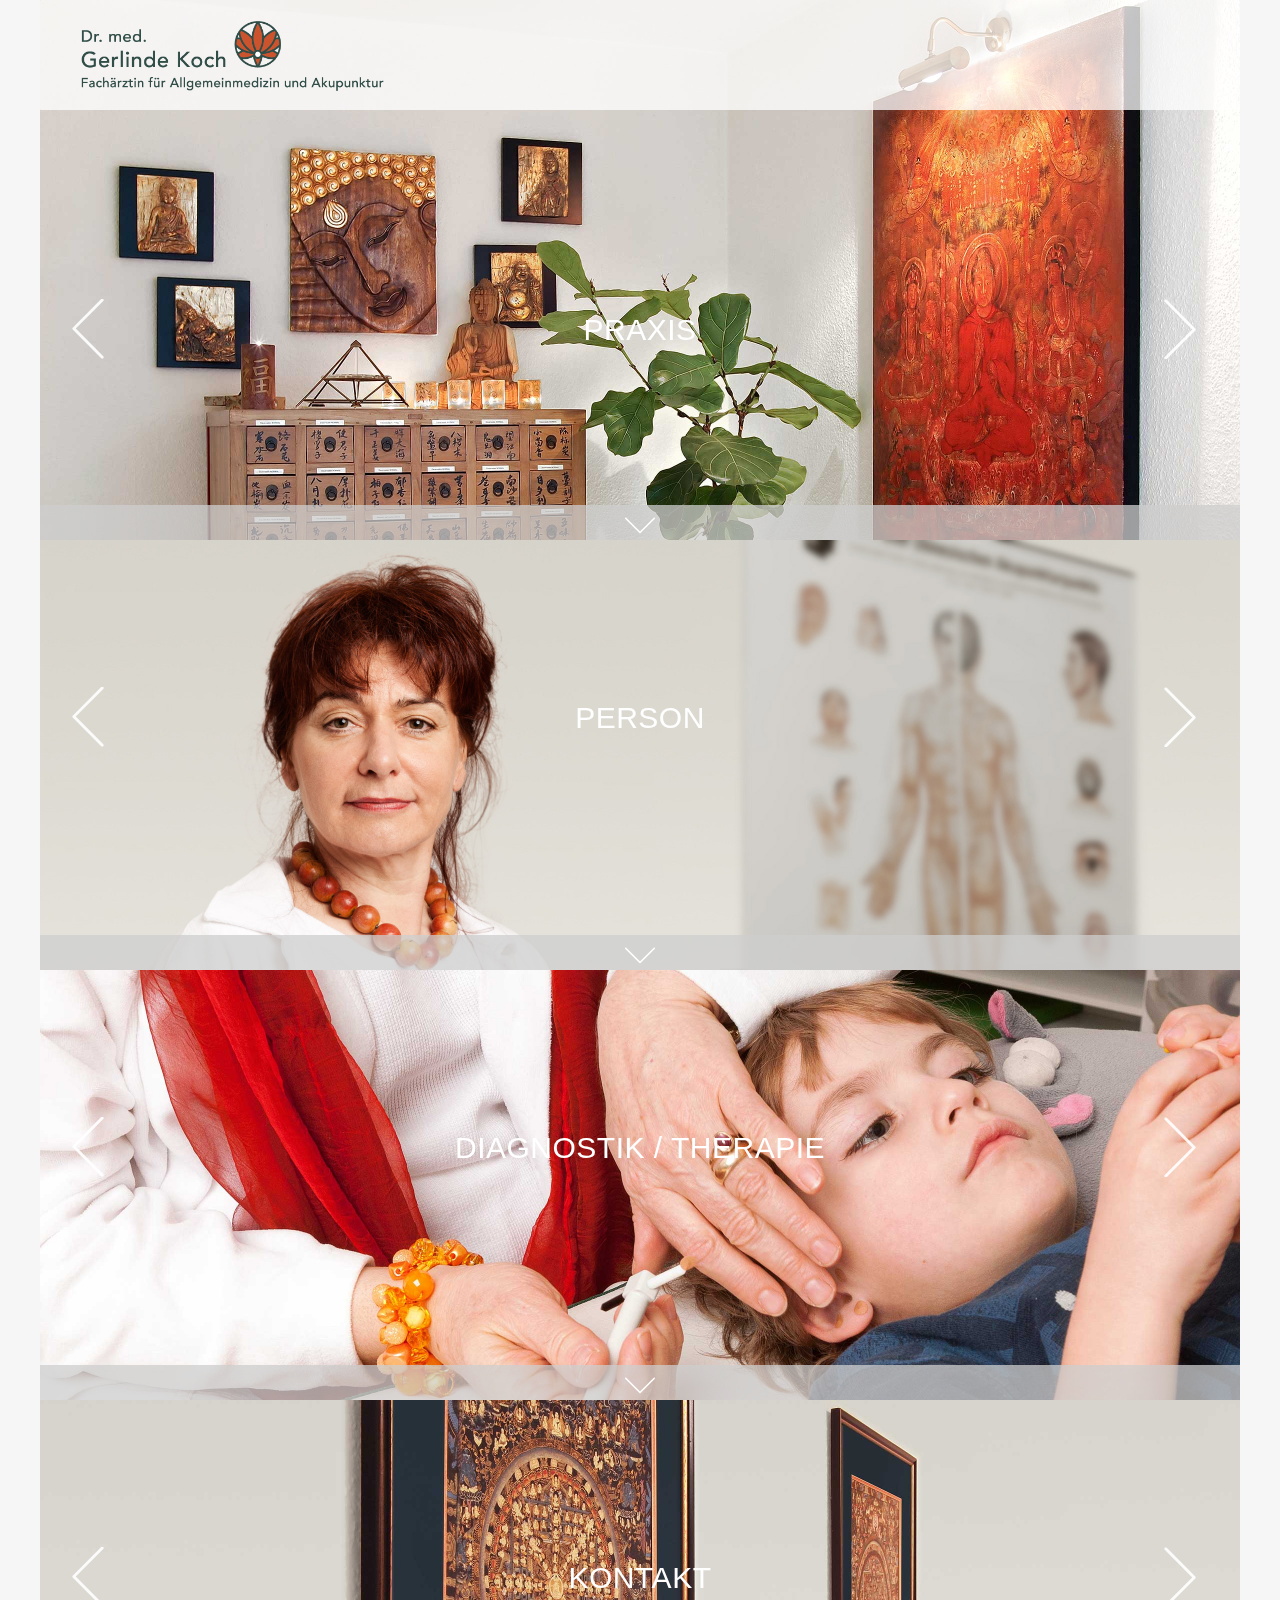
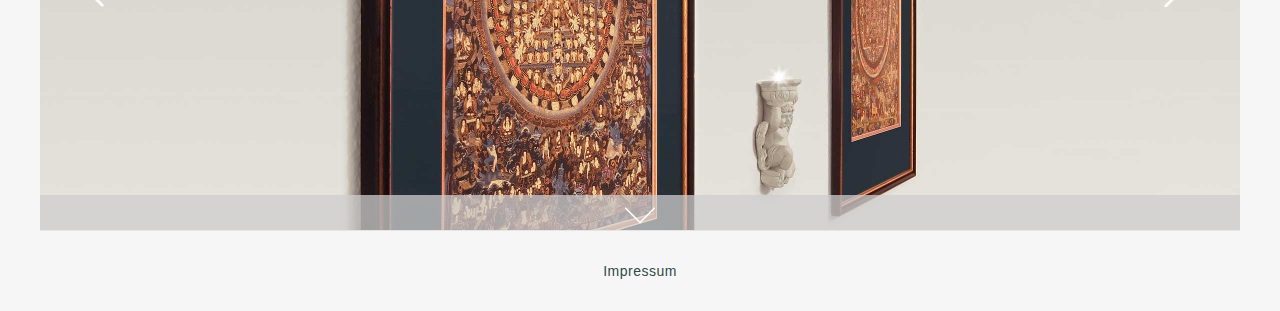
<file: index.html>
<!doctype html>
<html class="no-js" lang="de">
  <head>
    <meta charset="utf-8">
    <title>Praxis Dr. med. Gerlinde Koch</title>
    <meta name="description" content="Fachärztin für Allgemeinmedizin und Akupunktur / Naturheilverfahren">
    <meta name="keywords" content="akupunktur" />
    <meta name="viewport" content="width=device-width, initial-scale=1, maximum-scale=3">

    <!-- <link rel="apple-touch-icon" sizes="57x57" href="/apple-icon-57x57.8a3f48e4.png">
    <link rel="apple-touch-icon" sizes="60x60" href="/apple-icon-60x60.30d1fa97.png">
    <link rel="apple-touch-icon" sizes="72x72" href="/apple-icon-72x72.61a281c1.png">
    <link rel="apple-touch-icon" sizes="76x76" href="/apple-icon-76x76.4fec5fcd.png">
    <link rel="apple-touch-icon" sizes="114x114" href="/apple-icon-114x114.9d664843.png">
    <link rel="apple-touch-icon" sizes="120x120" href="/apple-icon-120x120.117d400a.png">
    <link rel="apple-touch-icon" sizes="144x144" href="/apple-icon-144x144.3ca7af88.png">
    <link rel="apple-touch-icon" sizes="152x152" href="/apple-icon-152x152.f2eeb372.png">
    <link rel="apple-touch-icon" sizes="180x180" href="/apple-icon-180x180.422cb9d4.png">
    <link rel="icon" type="image/png" sizes="192x192"  href="/android-icon-192x192.66e9da52.png">
    <link rel="icon" type="image/png" sizes="32x32" href="/favicon-32x32.68a261fe.png">
    <link rel="icon" type="image/png" sizes="96x96" href="/favicon-96x96.50690b2e.png">
    <link rel="icon" type="image/png" sizes="16x16" href="/favicon-16x16.e454136d.png"> -->

    <link rel="apple-touch-icon" href="/images/icons/apple-touch-icon.png" sizes="180x180">
    <link rel="icon" type="image/png" href="/images/icons/favicon-32x32.png" sizes="32x32">
    <link rel="shortcut icon" type="image/png" href="/images/icons/favicon-16x16.png" sizes="16x16">
    <link rel="manifest" href="/images/icons/manifest.json">
    <link rel="mask-icon" href="/images/icons/safari-pinned-tab.svg" color="#E85D38">
    <link rel="shortcut icon" href="/images/icons/favicon.ico">
    <meta name="apple-mobile-web-app-title" content="Dr. Koch">
    <meta name="msapplication-config" content="/xml/browserconfig.xml">
    <meta name="theme-color" content="#FFFFFF">

    <meta name="msapplication-TileColor" content="#ffffff">
    <meta name="msapplication-TileImage" content="/ms-icon-144x144.3ca7af88.png">

    <!-- Place favicon.ico and apple-touch-icon.png in the root directory -->

    <link rel="stylesheet" href="styles/vendor.2e0189f1.css">
    <link rel="stylesheet" href="styles/main.9f2b48d5.css">


  </head>
  <body>
    <!--[if lt IE 10]>
      <p class="browsehappy">You are using an <strong>outdated</strong> browser. Please <a href="http://browsehappy.com/">upgrade your browser</a> to improve your experience.</p>
    <![endif]-->
    <header>
      <nav class="navbar nav-top">
        <div class="container-fluid">
          <div class="navbar-header">
            <span class="navbar-brand">
              <!--[if gte IE 9]><!--><img src="images/logo/dr-med-gerlinde-koch.svgz" data-fallback="images/logo/dr-med-gerlinde-koch@2x.png" onerror="this.src=this.getAttribute('data-fallback');this.onerror=null;" alt="Dr. med. Gerlinde Koch" id="ksvg"/><!--<![endif]-->
              <!--[if lt IE 9]><img src="images/logo/dr-med-gerlinde-koch.png" alt="Dr. med. Gerlinde Koch" id="drkoch"><![endif]-->
            </span>
          </div>
        </div>
      </nav>
    </header>


    <div class="container-fluid main-container">

      <div class="row sliders">

        <!-- Slider 1 -->
        <div class="row-praxis">
          <div id="carousel-praxis" class="carousel slide" data-ride="carousel" data-interval="false">
            <div class="slider-title"><h2>Praxis</h2></div>

            <!-- Wrapper for slides -->
            <div class="carousel-inner car-inner-prx" role="listbox">
              <div class="item praxis-sl-1 active">
                <img class="lazyload"  alt="Praxis" src="./images/s/praxis-01.jpg" data-srcset=
                  "
                  images/s/praxis-01.jpg 640w,
                  images/l/praxis-01.jpg 1200w,
                  images/xxl/praxis-01.jpg 1600w"
                />
              </div>
              <div class="item praxis-sl-2">
                <img class="lazyload"  alt="Praxis" src="./images/s/praxis-02.jpg" data-srcset=
                "
                images/s/praxis-02.jpg 640w,
                images/l/praxis-02.jpg 1200w,
                images/xxl/praxis-02.jpg 1600w"
                />
              </div>
            </div>

            <!-- Controls -->
            <a class="left carousel-control" href="#carousel-praxis" role="button" data-slide="prev">
              <span class="icon icon-arrow-left" aria-hidden="true"></span>
              <span class="sr-only">Previous</span>
            </a>
            <a class="right carousel-control" href="#carousel-praxis" role="button" data-slide="next">
              <span class="icon icon-arrow-right" aria-hidden="true"></span>
              <span class="sr-only">Next</span>
            </a>

            <!-- Show More Link-->
            <a href="#praxisdescription" class="show-more" role="button" data-toggle="collapse" aria-expanded="false" aria-controls="praxisdescription">
              <span class="icon icon-arrow-down"></span>
            </a>
          </div><!-- END #carousel-praxis -->

          <!-- Show More Block-->
          <div id="praxisdescription" class="more-block collapse">
            <div class="content">
              <h3>Privatärztliche Praxis</h3>
              <p>Meine Arbeit beginnt da, wo die der Anderen zumeist aufhört ... </p>
              <p>Das Fundament der Privatisierung meiner Praxis in Berlin Charlottenburg ist aus meinem unbedingten medizinischen Anspruch entstanden, allen Patienten zum höchstmöglichen Grad von körperlicher und seelischer Gesundheit zu verhelfen. Um diesem Anspruch gerecht zu werden, nähere ich mich den stets individuellen Therapiebedürfnissen mit den vielfältigen diagnostischen und methodischen Möglichkeiten einer ganzheitlich orientierten Medizin. Die jeweilige Anpassung ausgewählter, bewährter und zuverlässiger Maßnahmen führt zu einer hochflexiblen und hochindividualisierten Heilbehandlung, die nur in einem privatärztlichen Rahmen erfolgen kann.</p>
              <p>Vor diesem Hintergrund und mit diesem Wissen lege ich ein Honorar von 140 EUR pro Stunde zugrunde. Die Kosten werden in der Regel und zum größten Teil von den privaten Krankenkassen übernommen.</p>
            </div>
          </div>
        </div><!-- END .row-praxis -->




        <!-- Slider 2 - Person -->
        <div class="row-person">
          <div id="carousel-person" class="carousel slide" data-ride="carousel" data-interval="false">
            <div class="slider-title">
              <h2>Person</h2>
            </div>

            <!-- Wrapper for slides -->
            <div class="carousel-inner" role="listbox">
              <div class="item person-sl-1 active">
                <img class="lazyload"  alt="Person" src="./images/s/person-01.jpg" data-srcset=
                "
                images/s/person-01.jpg 640w,
                images/l/person-01.jpg 1200w,
                images/xxl/person-01.jpg 1600w"
               />
              </div>
              <div class="item person-sl-2">
                <img class="lazyload"  alt="Person" src="./images/s/person-02.jpg" data-srcset=
                "
                images/s/person-02.jpg 640w,
                images/l/person-02.jpg 1200w,
                images/xxl/person-02.jpg 1600w"
               />
              </div>
              <div class="item person-sl-3">
                <img class="lazyload"  alt="Person" src="./images/s/person-03.jpg" data-srcset=
                "
                images/s/person-03.jpg 640w,
                images/l/person-03.jpg 1200w,
                images/xxl/person-03.jpg 1600w"
               />
              </div>
            </div>

            <!-- Controls -->
            <a class="left carousel-control" href="#carousel-person" role="button" data-slide="prev">
              <span class="icon icon-arrow-left" aria-hidden="true"></span>
              <span class="sr-only">Previous</span>
            </a>
            <a class="right carousel-control" href="#carousel-person" role="button" data-slide="next">
              <span class="icon icon-arrow-right" aria-hidden="true"></span>
              <span class="sr-only">Next</span>
            </a>
            <!-- Show More Link -->
            <a href="#person-desc" class="show-more" role="button" data-toggle="collapse" aria-expanded="false" aria-controls="person-desc"><span class="icon icon-arrow-down"></span> </a>
          </div>

          <!-- Show More Block-->
          <div id="person-desc" class="more-block collapse">
            <div class="content">
              <h3>Dr. med. Gerlinde Koch</h3>
              <p>An der Faszination, die der Arztberuf schon auf mich ausübte, bevor ich das Studium der Humanmedizin aufnahm, hat sich bis heute ebenso wenig geändert wie die Neugier auf Wissenschaft und Praxis, mit der ich die Hochschulausbildung im Jahr 1993 absolvierte.</p>
              <p>Unverzichtbare und wegweisende Berufserfahrung konnte ich in ausgewählten Praxen und Kliniken sammeln. Die Idee einer unbedingten Ganzheitlichkeit war und bleibt mein Ziel bis heute.</p>
              <div class="cv clearfix row">
                <div class="first-column">1961</div>
                <div class="second-column">geboren am 01.01.1961 in Ravensburg</div>
                <div class="first-column">1980</div>
                <div class="second-column">Abitur</div>
                <div class="first-column">1981-1986</div>
                <div class="second-column">Sprachenstudium / Gesangstudium / Studium der Theaterwissenschaft</div>
                <div class="first-column">1984-1993</div>
                <div class="second-column">medizinische Assistenz in der neuraltherapeutischen Schwerpunktpraxis Rainer Hänisch† in Berlin Lichterfelde</div>
                <div class="first-column">1987-1993</div>
                <div class="second-column">Medizinstudium an der FU Berlin</div>
                <div class="first-column">1995-1996</div>
                <div class="second-column">stationäre Psychotherapieausbildung in der Klinik Skt. Georg in Bad Dürrheim</div>
                <div class="first-column">1995</div>
                <div class="second-column">Erlangung der Doktorwürde</div>
                <div class="first-column">1996</div>
                <div class="second-column">Kinesiologie- / Psychokinesiologie- Ausbildung</div>
                <div class="first-column">1997</div>
                <div class="second-column">Beginn der Akupunkturausbildung</div>
                <div class="first-column">1993-1999</div>
                <div class="second-column">Assistenzärztliche Tätigkeiten in verschiedenen Bereichen</div>
                <div class="first-column">2000</div>
                <div class="second-column">Praxiseröffnung der 1. eigenen Praxis</div>
                <div class="first-column">2006</div>
                <div class="second-column">Geburt meiner Zwillinge</div>
                <div class="first-column">2010</div>
                <div class="second-column">Privatisierung meiner Praxis</div>
                <div class="first-column">2015</div>
                <div class="second-column">Life- und Business-Coach</div>
              </div>
            </div>
          </div>
        </div>



      <!-- Slider 3 - Therapie -->
      <div class="row-therapie">
        <div id="carousel-therapie" class="carousel slide" data-ride="carousel" data-interval="false">
          <div class="slider-title">
            <h2>Diagnostik / Therapie</h2>
          </div>

          <!-- Wrapper for slides -->
          <div class="carousel-inner" role="listbox">
            <div class="item therapie-sl-1 active">
              <img class="lazyload"  alt="Diagnostik und Therapie" src="./images/s/therapie-01.jpg" data-srcset=
              "
              images/s/therapie-01.jpg 640w,
              images/l/therapie-01.jpg 1200w,
              images/xxl/therapie-01.jpg 1600w"
             />
            </div>
            <div class="item therapie-sl-2">
              <img class="lazyload"  alt="Diagnostik und Therapie" src="./images/s/therapie-02.jpg" data-srcset=
              "
              images/s/therapie-02.jpg 640w,
              images/l/therapie-02.jpg 1200w,
              images/xxl/therapie-02.jpg 1600w"
             />
            </div>
            <div class="item therapie-sl-3">
              <img class="lazyload"  alt="Diagnostik und Therapie" src="./images/s/therapie-03.jpg" data-srcset=
              "
              images/s/therapie-03.jpg 640w,
              images/l/therapie-03.jpg 1200w,
              images/xxl/therapie-03.jpg 1600w"
             />
            </div>
          </div>

          <!-- Controls -->
          <a class="left carousel-control" href="#carousel-therapie" role="button" data-slide="prev">
            <span class="icon icon-arrow-left" aria-hidden="true"></span>
            <span class="sr-only">Previous</span>
          </a>
          <a class="right carousel-control" href="#carousel-therapie" role="button" data-slide="next">
            <span class="icon icon-arrow-right" aria-hidden="true"></span>
            <span class="sr-only">Next</span>
          </a>
          <!-- Show More Link -->
          <a href="#therapie-desc" class="show-more" role="button" data-toggle="collapse" aria-expanded="false" aria-controls="therapie-desc"><span class="icon icon-arrow-down"></span> </a>
        </div><!-- End .carousel -->

        <!-- Show More Block-->
        <div id="therapie-desc" class="more-block collapse">
          <div class="content">
            <h3>Präambel</h3>
            <p>Während meines beruflichen Werdeganges bin ich viele Wege gegangen. Auf den der klassischen Schulmedizin möchte ich dabei auf keinen Fall verzichten. Mit dem Wissen, dass es Krankheitsbilder gibt, die rein schulmedizinisch nicht erklärbar und behandelbar sind bewege ich mich heute in einem ganzheitlichen, ursachenbezogenen und naturheilkundlichen Spektrum. Das verantwortungsvolle Zusammenführen therapeutischer Möglichkeiten erlaubt es mir heute, methodenübergreifend tätig zu werden - immer mit der Fragestellung, würde ich selbst so behandelt werden wollen.</p>
            <!-- ACCORDION -->
            <div class="panel-group" id="accordion" role="tablist" aria-multiselectable="true">
              <div class="panel panel-default">
                <div class="panel-heading" role="tab" >
                  <h4 class="panel-title">
                    <a role="button" data-toggle="collapse" data-parent="#accordion" href="#allergiebehandlung" aria-expanded="true" aria-controls="allergiebehandlung">
                      Allergiebehandlung
                    </a>
                  </h4>
                </div>
                <div id="allergiebehandlung" class="panel-collapse collapse in" role="tabpanel">
                  <div class="panel-body">
                    <p>Die gestörte Darmschleimhaut und ihre Folgen stellen in meiner Praxis ein tägliches Problem dar, das einer gesonderten Ausführung bedarf.</p>
                    <p>Viele Allergien oder allergieähnliche Zustände sind oft eher die Folge einer Funktionsstörung der atrophierten (gestörten) Darmschleimhaut. Zugleich besteht eine große Zahl von Krankheiten, die nur symptomatisch behandelt werden können, die aber als eine typische Fernwirkung der insuffizienten Darmschleimhaut anzusehen ist. Mit einer Gesamtoberfläche von 400 bis 500m² ist der Darm das größte Organ des menschlichen Körpers. Die schleimhautaktive Oberfläche unseres Darms stellt das größte immunologische Organ unseres Körpers dar. Die Darmschleimhaut  enthält dreimal mehr Plasmazellen als Knochenmark, Milz und Lymphknoten zusammen.</p>
                    <p>Ohne eine gesunde Darmschleimhaut können wir nicht leben!
                    <p>Das zentrale Thema nun ist die atrophierte Darmschleimhaut. Die Allergie ist eine Störung der Immuneinrichtungen, die ihren Anfang in der Dünndarmschleimhaut und dort in den Peyerschen Plaques nimmt, immer weitere Einrichtungen erfasst und deshalb einer Langzeittherapie bedarf. Die Behandlung von allergischen Symptomen muss in jedem Fall die zwei Kompartimente des Darmmilieus, die Darmschleimhaut und ihren Bakterienbesatz mit einschließen. Dieses Milieu wird durch den Zustand der Darmschleimhaut und des Bakterienbesatzes entscheidend bestimmt.
                    Zur Entlastung der durch allergisierende Reaktionen entstandenen entzündlichen Parameter werden diese per Exkretion über andere (Schwach-) Organe ausgeschieden. Dies kann sich zeigen im Bereich der Atemwege als spastische Bronchitis, Sinusitis, das Schniefen des Säuglings. Im Bereich der Haut als Neurodermitis, sowie bestimmte Formen einer Dermatitis. Im Bereich der Gelenke als Entzündung einzelner Gelenke beim Kleinkind. Im Bereich des Darmes als Appendizitis, Kolitis, Obstipation sowie weitere entzündliche Prozesse. Im Bereich der Immunorgane als Infektanfälligkeit, rezidivierende grippale Infekte, gehäufte Mandelentzündungen.</p>
                    <p>Der Ursprung einer Allergie liegt in jedem Fall in der Darmschleimhaut und ihrer Atrophie. Bereits in den ersten 9 Monaten bei fehlendem oder nur teilweisem Stillen, bei Kindern mit erhöhtem familiären Allergierisiko oder über eine stillende Mutter bekommt das Kind Kontakt mit einem Fremdeiweiß und Primärantigenen (Kuhmilch und/ oder Hühnereiweiß). Dabei sind alle Anteile des Darmmilieus, Schleimhaut wie Säuerungsflora primär nur auf die Zufuhr von Muttermilch eingestellt. Wiederholter Kontakt mit diesen ersten Fremdeiweißen führt schließlich zu einer überschießenden allergischen Reaktion bei gleichzeitigem deutlichem Verlust der
                    Darmzotten und der Schleimhaut. Eine solche Zottenatrophie beeinträchtigt das Immunverhalten erheblich und führt in kürzester Zeit auch zur Fehlbesiedlung des Darmes (Dysbiose). Dies ist die Grundlage für die Ursache vieler Krankheiten und für die Neigung zur Chronizität. Die Zellzerstörung in einzelnen Darmschichten (Mukosazerstörung) führt zu einem deutlichen Rückgang der Produktion von Immunglobulinen, allen voran das Immunglobulin A (IgA), welches auch als Antiallergikum betrachtet wird. Es verhindert das Eindringen von Bakterien, Pilzen und anderen Toxinen in den Körper. Zusätzlich hemmt das IgA die IgE Histaminschiene. Diese
                    Abwehrvariante beeinträchtigt die Funktion der Mastzellen und fördert entsprechende Krankheiten wie die Kolitis, das Asthma und auch die Neurodermitis. Ein fehlendes IgA führt zur vermehrten Arbeit der dafür nicht ausgerichteten Tonsillen ("Mandeln") und adenoiden Vegetationen (Rachenpolypen), vor allem bei Kindern und infektanfälligen Personen.</p>
                    <p>Folgende Störungen können sich in der Folge durch die Störung der Darmschleimhaut einstellen:
                    <ul>
                      <li>Durch die Steigerung der Diffusionsmöglichkeiten (vermehrte Durchlässigkeit)
                        <ul>
                          <li>Eiweiße diffundieren leichter, Schwermetalle können hindurchtreten,</li>
                          <li>außerdem zeigt sich eine leichtere Durchlässigkeit für Toxine, Pilze, Bakterien</li>
                        </ul>
                      </li>

                      <li>Durch einen Ausfall der Vorstufen der Fermente der Bauchsspeicheldrüse
                        <ul>
                          <li>fehlende Pankreasfunktion</li>
                        </ul>
                      </li>

                      <li>Durch den Verlust der Oberfläche für Bakterienkulturen</li>
                      <li>
                        <ul>
                          <li>Zustrom der ungünstigeren Fäkalflora.</li>
                        </ul>
                      </li>
                      <li>Durch den Verlust der Zellulosespaltung:
                        <ul>
                          <li>Gärungs-Fäulnis-Dyspepsie.</li>
                        </ul>
                      </li>
                      <li>Durch die Dystrophie der Peyerschen Plaques (immunologisch wichtige Zellstrukturen im Dünndarm)
                        <ul>
                          <li>Infektanfälligkeit, Abwehrschwäche, fehlende B-Zell-/Plasmazelltätigkeit,</li>
                          <li>eingeschränkte T3/4-Zelltätigkeit.</li>
                        </ul>
                      </li>
                    </ul>
                    <p>Durch die Atrophie der Darmschleimhaut entsteht ein stark saures Milieu. Wichtig ist es, das basische Milieu zu erhalten. Dies stellt eine Grundbedingung dar für einen raschen und lang anhaltenden Therapieerfolg. Als wichtiger Nebeneffekt wird es den Dünndarmschleimhautzellen wieder ermöglicht, die Bauchspeicheldrüse kurzfristig und ausreichend zu aktivieren. Sie garantiert den richtigen Nährboden für die örtlich erwünschten Bakterienstämme und verhindert das Ankeimen von Parasiten.</p>
                  </div>
                </div>
              </div>

              <div class="panel panel-default">
                <div class="panel-heading" role="tab" >
                  <h4 class="panel-title">
                    <a class="collapsed" role="button" data-toggle="collapse" data-parent="#accordion" href="#akkupunktur" aria-expanded="false" aria-controls="akkupunktur">
                      Akupunktur
                    </a>
                  </h4>
                </div>
                <div id="akkupunktur" class="panel-collapse collapse" role="tabpanel" >
                  <div class="panel-body">
                    <p>Die Akupunktur zählt zu den ältesten, heute noch gebräuchlichen Therapieverfahren überhaupt. Bereits vor über 3.000 Jahren wurden Menschen durch Stiche in und durch die Haut behandelt. Die Art der Behandlung gab der Therapie ihren Namen. Er kommt aus dem Lateinischen und setzt sich aus den Bezeichnungen für Nadel (acus) und Stechen (punctura) zusammen.</p>
                    <p><strong>Was geschieht bei der Akupunktur?</strong></p>
                    <p>Wir alle kennen verschiedenen Gefäße und Bahnen in unserem Körper, die zu verschiedenen Versorgungssystemen gehören. Es gibt ein Venensystem, ein arterielles System sowie Lymph- und Nervenbahnen. Die traditionell chinesische Medizin TCM geht von dem Gedanken aus, dass auch die Lebensenergie, das Chi, in fest umschriebenen Leitbahnen, den Akupunkturmeridianen,  verläuft,
                    eine für die europäische Welt doch seltsame Vorstellung. Tatsache ist aber, dass man an diesen Bahnen an bestimmten Stellen veränderte Hautwiderstände messen kann. Diese Stellen entsprechen exakt den chinesischen Akupunkturpunkten. Nadelt man nun bestimmte Punkte mit einer ganz speziellen Technik, so kann die Energie des Menschen wieder ungestört fließen. Yin und Yang, die beiden gegensätzlichen Energieformen, sind wieder im Einklang. Auf diese Weise wird der erkrankte Organismus zurück ins Gleichgewicht, in seine Grundordnung gebracht. Krankheiten können ausheilen, die komplizierte Einheit aus Körper, Seele und Geist findet wieder harmonisch zusammen.
                    <p><strong>Mikrosysteme / Sonderform Ohrakupunktur</strong></p>
                    <p>Fast jeder kennt die Fußreflexzonenmassage, hat sie vielleicht schon einmal erlebt, ihre Wirksamkeit angenehm verspürt, bzw. kann sich grob etwas darunter vorstellen. Es handelt sich hierbei um eine Massage am Mikrosystem Fuß, an dem Leitbahnen und Organe, in einer bestimmten Form angeordnet, im Kleinen kompakt aufzufinden sind. So gibt es an mehreren Stellen des Körpers Reflexzonen, über die man auf den gesamten Organismus Einfluss nehmen kann. Man denke dabei auch an die Reflexzonen, die in der Schulmedizin gelehrt werden, Hautareale auf dem Rücken, die so genannten Headschen Zonen. Wissenschaftlich erforscht und verfeinert verhält es sich mit dem Mikrosystem OHR ebenso. An ihm findet die Sonderform der Akupunktur, die Ohrakupunktur, ihre Anwendung, die sich hervorragend eignet, um per Nadelstich eine Wirkung auf den gesamten Organismus zu erzielen.
                    <p>Die Ohrakupunktur, welche besonders in Europa weit entwickelt ist, ist eine elegante Methode, schnell und schmerzarm behandeln zu können (ohne sich dabei entkleiden zu müssen).</p>
                    <p><strong>Wie wird die Akupunktur durchgeführt?</strong></p>
                    <p>Zunächst dürfen Sie es sich auf einer Liege oder auf einem Sessel bequem machen. Anschließend werden Ihnen, je nach Beschwerden, mehrere Nadeln am Ohr oder an bestimmen Stellen des Körpers gesetzt. Im Falle des Stechens mit langen Nadeln verbleiben diese für ca. 20-40 Minuten in der Haut. Dauernadeln oder an den Akupunkturpunkten des Ohres aufgeklebte Kügelchen können wesentlich länger einwirken. Bis zu mehreren Wochen kann diese Alternative ihre Wirkkraft entfalten und aufrechterhalten. Manchmal fühlt man sich nach der Behandlung zunächst etwas müde. Übereinstimmend wird aber berichtet, man habe sich für den Rest des Tages frisch und leistungsfähig gefühlt.
                    <p><strong>Ist die Behandlung schmerzhaft?</strong></p>
                    <p>In Abhängigkeit von der Verfassung des Patienten wird die Körperakupunktur unterschiedlich schmerzhaft erlebt. Man spürt den Einstich, ein leichter Schmerz wird erzeugt, der auch abhängig ist von der Lage des Akupunkturpunktes sowie der Stichtechnik. In dem Wissen, dass an der Akupunkturstelle bei der Körperakupunktur auf der Muskelfaszie (Muskel umhüllendes Häutchen) neben einer kleinen Vene auch ein Nerv austritt, kann man sich vorstellen, dass es ganz ohne Schmerzreiz nicht gehen kann. Bei sanfter Stimulation durch Drehung der Nadel am Akupunkturpunkt wird dieser Schmerz deutlich spürbar. Das Schmerzempfinden bei der Ohrakupunktur ist im Allgemeinen schwächer, zumal bei ihr auch nicht invasive Methoden, wie das Aufkleben von speziellen Körnchen oder kleinen Magneten am Akupunkturpunkt, vorgenommen werden können.
                    <p>Die Körnchen oder Magnetkügelchen verbleiben wie Dauernadeln am Ohr und sollten täglich durch Fingerdruck stimuliert werden.</p>
                    <p>Darüber hinaus besteht generell die Möglichkeit, alle Akupunkturpunkte auch mit einem Laser zu behandeln. Diese Behandlung ist völlig schmerzlos (für Kinder und sehr schmerzempfindliche Patient/innen vorzuziehen).</p>
                    <p><strong>Gibt es Risiken und Nebenwirkungen?</strong></p>
                    <p>Es werden in meiner Praxis Edelstahl-, Gold- und Silbernadeln von hoher Qualität sowie speziell aufzuklebende Körnchen eingesetzt. Die Körperakupunktur wird mit Edelstahlnadeln durchgeführt, um eine eventuell notwendige Erwärmung der Nadeln zu ermöglichen.
                    Die Entstehung kleiner Blutergüsse ist möglich, aber ausgesprochen selten.
                    Aufgeklebte Körnchen oder Dauernadeln können je nach Applikationsort manchmal beim Nachtschlaf, seltener am Tage als störend empfunden werden.
                    Insgesamt gilt: Durch individuelle Austestung der komplementären Therapieformen wird eine Verringerung der Belastungen des Körpers bei deutlich weniger Nebenwirkungen erreicht .
                    Am Beispiel der Schmerzmittelgabe in der Schulmedizin mit der Substanz Diclofenac wird deutlich, wovon ich spreche. Die gastrointestinalen Nebenwirkungen des häufig eingesetzten Medikaments hat vermutlich jeder schon verspürt. Nach dem geltenden Gesetz, "das, was wirkt, hat auch Nebenwirkungen", muß man häufig leider mannigfaltige Nebenwirkungen gängiger schulmedizinischer Therapeutika in Kauf nehmen.</p>
                   <p><strong>Wie oft wird die Behandlung durchgeführt?</strong></p>
                   <p>Die Häufigkeit der reinen Akupunktur- Behandlung ist abhängig von der Art und Schwere der Erkrankung. Entscheidend ist auch, ob es sich um akute oder chronische Beschwerden handelt. In der Regel umfasst eine Behandlungsserie 10-15 Behandlungen. Bei chronischen Erkrankungen kann eine Wiederholungsbehandlung notwendig werden. In Kombination mit der Störherddiagnostik und/ oder Causatherapie vergrößern sich ggf. die Behandlungsabstände, da die Behandlung durch die komplexen Therapiemaßnahmen intensiviert wird. Bei der Ohrakupunktur mit Dauernadeln oder Körnchen werden die behandelten Stellen nach Möglichkeit mehrmals täglich durch Fingerdruck stimuliert.</p>
                  </div>
                </div>
              </div>

              <div class="panel panel-default">
                <div class="panel-heading" role="tab" >
                  <h4 class="panel-title">
                    <a class="collapsed" role="button" data-toggle="collapse" data-parent="#accordion" href="#ausleitungstherapie" aria-expanded="false" aria-controls="ausleitungstherapie">
                      Ausleitungstherapie
                    </a>
                  </h4>
                </div>
                <div id="ausleitungstherapie" class="panel-collapse collapse" role="tabpanel" >
                  <div class="panel-body">
                    <p>Ausleiten bedeutet im Prinzip, die ausscheidenden Organsysteme Leber/Galle, Niere/Blase, Lymphe, Haut in ihrer Ausscheidungsfunktion zu unterstützen oder anzuregen. Dies kann aus vielerlei Gründen notwendig werden. Wie z.B. bei einer allgemeinen Toxinbelastung oder aber bei sehr spezifischen Problemen wie der Schwermetallbelastung durch alte oder neue Zahnfüllungen mit Amalgam. "Ich habe schon eine Amalgam- Ausleitung nach der Ausbohrung gemacht", wie oft höre ich diesen Satz bei meinen Patienten. Allerdings: Ausleitung ist nicht gleich Ausleitung,- und hinterher ist man oft kranker als zuvor. Vorsicht ist geboten bei diesem sehr heiklen Thema. Den Patienten wird oftmals erzählt, es sei ganz einfach, viele Erkrankungen oder Problemstellungen nach Schema F einfach auszuleiten.</p>
                    <p>Akute und auch alte Themen werden oft wie ein Engramm im Gehirn, auf unserer "Festplatte",fest eingebrannt. Es wäre schön und allzu einfach, mit z.B. einem Leber- oder Nierenmittel oder auch weiteren durchaus interessanten naturheilkundlichen Möglichkeiten sich des Problems entledigen zu können. Allerdings ist durch z.B. diese Engrammierung das Ganze oft wesentlich schwieriger als mitunter gedacht. Zumal in früheren Ausleitungsschemata das heutige medizinische Wissen zu diesem Problem einfach noch nicht zur Verfügung stand. So unterscheidet sich die Amalgamausleitung heute wesentlich von der vor 20 Jahren. Man muss außerdem unterscheiden, ob eine Belastung in (intrazellulär) oder außerhalb / zwischen (extrazellulär) den Zellen vorliegt.</p>
                    <p>Ich möchte dies am Beispiel der Schwermetallbelastung erklären: Für die seltener vorkommende intrazelluläre Amalgambelastung ist ein komplexeres Behandlungsschema vonnöten als bei der extrazellulären Amalgambelastung. Es beginnt damit, dass der Schwermetallkomplex erst einmal aus der Zelle herausgelöst werden muss. Dieser Prozess erfordert in diesem Falle meist den Einsatz von Koriander. Dabei werden die Giftstoffe massiv ausgespült und der Körper muss in einer besonderen Art und Weise auf das Anfluten der Problemstoffe vorbereitet werden. Nach der Herauslösung aus der Zelle muss der lösliche Komplex durch eine stabile Bindung an ein Trägermedium abtransportiert werden können. Früher setzte man zu diesem Zwecke Selen ein. Mit dem unangenehmen Ergebnis, dass durch die Selengabe ein nun völlig unlösbarer Komplex entstand, der gar nicht mehr ausgeschieden werden konnte. Heute weiß man um dieses Problem und setzt Substanzen ein, die keine unlösbaren Komplexe bilden, die besonders auch auf                    fettigen Gewebestrukturen, wie dem zentralen Nervensystem ZNS oder der Leber Schwermetalle / Amalgam herauslösen und binden können,- und dabei selbst ausscheidungsfähig bleiben. Ausscheiden kann der Mensch aber letztendlich nur, wenn die Ausscheidungswege offen sind bzw. geöffnet werden können. Dieser Vorgang muss wiederum medikamentös unterstützt werden. Das Homöopathikum Lespedeza capitata sowie Zink als Salz der Niere im Sinne der "Traditionelle Chinesische Medizin (TCM)", ggf. homöopathische Komplexmittel, ergänzen das schon ein wenig kompliziert anmutende Ausleitungsschema. Um den Darm dabei auch zu entlasten, findet parallel eine bindende Algentherapie (Schwammeffekt) statt. Die einzelnen Schritte, die eingesetzten Medikamente bzw. Medizinprodukte können allerdings erst nach einer individuellen Austestung genau bestimmt werden. Fixe Behandlungsschemata ohne vorherige Austestung ("das machen wir immer so") erfüllen leider nicht die strengen Kriterien, die angelegt werden müssen, um
                    eine Ausleitungsbehandlung wirklich erfolgreich durchführen zu können.</p>
                    <p>Ich spreche aus eigener, schmerzlicher Erfahrung. Nach meiner Amalgamentfernung (Mitte der 1980-iger Jahre), vom Zahnarzt mit einer damals gängigen Ausleitung behandelt, wurde ich erst richtig krank. Dieser Zustand hielt leider circa 10 Jahre an, bis die medizinische Weiterentwicklung die therapeutischen Fehler erkennen ließ und die damit verbundenen gedanklichen Verbesserungen erprobt werden konnten. Nach dem 5-ten Ausleitungsversuch war ich erst beschwerdefrei und wieder gesund. Besonders im Bereich der Neural-Kinesiologie nach Klinghardt wurden früh seit ca. 1990 effiziente Behandlungsschemata erfolgreich eingesetzt. Später wurden diese modifziert nach Dorfer, Bähneman und/oder Heck, bzw. durch uns Schüler der o.g. eifrigen Forscher und Lehrer.</p>
                    <p>Am Umfang speziell dieses Textes können Sie ersehen, welche Bedeutung dieses Thema auch in meiner Praxis hat. Mit einer nicht behandelten Schwermetallproblematik ist im Prinzip eine gute Therapie niemals wirklich dauerhaft und 100%-ig erfolgreich. Das heißt nicht, dass alle Menschen ihr Amalgam ausbohren lassen müssen. Viele dieser Füllungen sind ordentlich ausgeführt worden und es besteht überhaupt kein Grund, das Amalgam komplett entfernen zu lassen. Manchmal passiert es aber, dass sich z.B. die persönliche Lebenssituation verändert. Ein Einschnitt mit dramatischem Ausmaß, vielleicht durch Partnerverlust, eine Trauerreaktion, eine persönliche oder berufliche Krise, - und das Immunsystem kann kippen und plötzlich erscheint das Amalgam im Mund doch als Störherd. Persönliche negative Entwicklungen dieser Art waren schon oft der Beginn einer folgenschweren Erkrankung und wurden im Rahmen des Themas der Altlasten bereits erwähnt.</p>
                  </div>
                </div>
              </div>

              <div class="panel panel-default">
                <div class="panel-heading" role="tab" >
                  <h4 class="panel-title">
                    <a class="collapsed" role="button" data-toggle="collapse" data-parent="#accordion" href="#biologischetumortherapie" aria-expanded="false" aria-controls="biologischetumortherapie">
                      Biologische Turmortherapie
                    </a>
                  </h4>
                </div>
                <div id="biologischetumortherapie" class="panel-collapse collapse" role="tabpanel" >
                  <div class="panel-body">
                  <p>Generell bei Krebserkrankungen gelten ganzheitliche Denkansätze und Regeln im Besonderen.</p>
                  <p>Sinnvoll ist es, aus der Schulmedizin bekannte und ergänzende Medikationen gegenüberzustellen und auszutesten. Entscheidend ist, ob es dem Tumorpatienten, der Tumorpatientin wirklich hilft. So wird vor der Tumorbehandlung, und in regelmäßigen Abständen währenddessen, aus der übersichtlichen Palette der Therapiemöglichkeiten das individuell ausgetestet, was letztlich auch wirkungsvoll zum Einsatz kommt. Sei es die aus der Schulmedizin bekannte und ergänzende Misteltherapie, sei es die Hochdosis Vitamin- C-Infusion, die orthomolekulare Medizin, Organoextrakte tierischen Ursprungs oder andere spezielle Präparate.</p>
                  <p>Zudem kommt wieder, nach isopathischem Leitgedanken, die am Patienten ausgetestete Potenz der Tumorinformation zum Einsatz. Erstellt wird diese wiederum mittels technischer Hilfen, der Radionik, dem Homöoexpert- Programm, sowie spezifischen Hochfrequenzen, in diesem Fall der Hochfrequenz HF6, einem anticarcinomatösen Diagnose- und Therapieansatz.</p>
                  <p>Nicht alles, was in der Pharmaindustrie, auch bei von mir sehr geschätzten naturheilkundlichen oder anthroposophischen Firmen, als gut und wirkungsvoll dargestellt wird, ist es im Einzelfall dann auch tatsächlich. Durch ein bestimmtes Testverfahren ist es möglich, zwischen wirksam-verträglich und unwirksam-unverträglich zu unterscheiden. Da es sich bei dieser individuell ausgetesteten Medikation, diesem erstellten Therapieschema beim Kassenpatienten meist um eine Selbstzahlerleistung handelt und die Krebspatienten sowieso schon genug belastet sind, ist es umso wichtiger, besonders sorgfältig abzuwägen, was als das effektiv beste Medikament zum Einsatz kommt.</p>
                  </div>
                </div>
              </div>

              <div class="panel panel-default">
                <div class="panel-heading" role="tab" >
                  <h4 class="panel-title">
                    <a class="collapsed" role="button" data-toggle="collapse" data-parent="#accordion" href="#bluetentherapie" aria-expanded="false" aria-controls="bluetentherapie">
                      Blütentherapie
                    </a>
                  </h4>
                </div>
                <div id="bluetentherapie" class="panel-collapse collapse" role="tabpanel" >
                  <div class="panel-body">
                    <p>Fast jeder kennt Bachblüten. Aber haben Sie schon mal etwas von Australischen Living Essenzen gehört oder von Orchideen Blütenessenzen oder gar von Meeresessenzen? All diese und noch tausende mehr dieser wunderbaren Essenzen sind für uns Menschen verfügbar und hilfreich in bestimmten Lebenssituationen.</p>
                    <p>Ob zur energetischen Stärkung (zum Schutz des persönlichen Energiefeldes / Auraschutz), zur psychischen Stärkung bei Ängsten, depressiven Verstimmungen, Sorgen (auch z.B. mobbing), zur Hilfe bei Verarbeitung von Trauer und Verlust, nach schweren Schicksalsschlägen, aber auch bei Aggression, Wut und Hass können diese Essenzen hilfreiche Wegbegleiter sein sowohl im häuslichen als auch im beruflichen Alltag.</p>
                    <p>Wussten Sie z.B., wie viele Menschen ihre Titan-Implantate schlecht vertragen und wie sinnvoll  es dann ist, eine ganz bestimmte Blüte einzusetzen?</p>
                    <p>Im Rahmen der Störherddiagnostik wird die Bedürftigkeit Ihres Körpers genau erfasst bzw. gescannt. Dadurch kann die für Sie richtige Blüte unter tausenden anderer Blüten herausgefunden werden.</p>
                  </div>
                </div>
              </div>

              <div class="panel panel-default">
                <div class="panel-heading" role="tab" >
                  <h4 class="panel-title">
                    <a class="collapsed" role="button" data-toggle="collapse" data-parent="#accordion" href="#causalepulsresonanz" aria-expanded="false" aria-controls="causalepulsresonanz">
                      Causale Puls Resonanz® CPR
                    </a>
                  </h4>
                </div>
                <div id="causalepulsresonanz" class="panel-collapse collapse" role="tabpanel" >
                  <div class="panel-body">
                    <p>In der chinesischen Medizin beginnt Krankheit da, wo der Fluss der Energie oder der Blutfluss gestört sind. Mit einer sorgfältigen Anamnese, genauester Betrachtung (Zunge/Puls, Geruch, Gesamtbetrachtung) gelangt man zu entsprechenden Schlussfolgerungen und behandelt den Patienten mit den bekannten TCM-Methoden.
                    Außerhalb Chinas gelten andere Regeln mit unterschiedlichen Modellen vom Krankheitsgeschehen bzw. der Krankheitsentstehung. In der westlichen Medizin sind die Grenzen anders gesteckt. Wie problematisch ist es, oft nur symptomatisch behandeln zu können, weil eine ursächliche Therapie für die Erkrankung gar nicht bekannt ist. Mit der schulmedizinischen Diagnostik erfährt man eine Menge über den Patienten, kommt aber manchmal zu einem Punkt, an dem es kausal nicht mehr weiter geht. Es bleibt bei der Symptombehandlung. Um weitere Informationen zu erhalten, muss es darum andere Wege geben, an die wirklichen Kerndaten eines Patienten heranzukommen und kausal behandeln zu können.</p>
                    <p>Mit der Entwicklung der Causatherapie, dieser auch für die meisten ärztlichen Kollegen unbekannten Therapieform bzw. diagnostischen Möglichkeit, ist es den Akademie – Kollegen/Dozenten Heck, Bähnemann und Linke gelungen, innerhalb kürzester Zeit den kausalen Störherd einer Erkrankung zu finden und ursächlich zu therapieren. Es handelt sich hierbei um eine Spezialdiagnostik am Gallenblasen-Meridian, die in Ergänzung zur Bahr´schen Störherdsuche revolutionierende Ergebnisse liefert. Durch die Möglichkeit der Aufdeckung des menschlichen Systems auf mikrostruktureller Ebene können ursächliche Mechanismen erkannt, definiert und behandelt werden. Chronische Schmerzzustände aller Art, Unverträglichkeiten, Allergien, hormonelle Störungen, Ängste, unklare Reizzustände; generell unklar chronifizierende oder bereits chronische Prozesse können hiermit effizient und nachvollziehbar behandelt werden.</p>
                    <p>Die abschließende Behandlung erfolgt nach der Aufdeckung der präzisen Causa des Einzelsymptoms mittels Gabe von Globuli bzw. homöopathisierten Arzneimitteln nach isopathischen Gesetzmäßigkeiten, nach radionischem Muster über eine spezielle software (Homöoexpert der Firma la Digue). Ergänzend erfolgt meist eine Kombinationsbehandlung mit gezielten, unterstützenden, medizintechnischen Hilfsmitteln, z.B. Anwendung von Spezialfrequenzen, Laseranwendung oder gezielter Magnetfeldanwendung.</p>
                  </div>
                </div>
              </div>

              <div class="panel panel-default">
                <div class="panel-heading" role="tab" >
                  <h4 class="panel-title">
                    <a class="collapsed" role="button" data-toggle="collapse" data-parent="#accordion" href="#darmsanierung" aria-expanded="false" aria-controls="darmsanierung">
                      Darmsanierung
                    </a>
                  </h4>
                </div>
                <div id="darmsanierung" class="panel-collapse collapse" role="tabpanel" >
                  <div class="panel-body">
                    <p>Nur die Kombination zwischen der Diät ohne die Produkte von Kuhmilch und Hühnerei und entsprechend mikrobiologischen Isopathika bzw. lebenden Keimen bewirkt eine erfolgreiche Behandlung der Allergien und der chronischen Krankheiten.</p>
                    <p>Diese ausgewogene Kombination bewirkt</p>
                    <ul>
                      <li>die Wiederherstellung der Darmschleimhaut</li>
                      <li>die Alkalisierung des Darmmilieus (Entsäuerung)</li>
                      <li>Rückführung eines ortsüblichen Bakterienrasens</li>
                      <li>die Symbiose</li>
                    </ul>
                    <p>Ernährungstipp nach der Darmsanierung: Zur Ansiedlung und Stabilisierung der neuen Darmflora täglich milchsaure Produkte verzehren (z.B. Sauerkraut o.ä.), Obst und Gemüse zumindest vorübergehend nur angedünstet, nicht roh (außer Salate), Obstanteil zugunsten von Gemüse reduzieren.</p>
                    <p>Fazit</p>
                    <ul>
                      <li>Gesunde Darmflora für ein gesundes Immunsystem!</li>
                      <li>Der Erfolg einer kausalen Therapie setzt darum eine Darmsanierung voraus!</li>
                      <li>Kein Therapieerfolg ohne Beheben der Frühschäden durch Kuhmilch und/oder Hühnerei!</li>
                      <li>Entscheidendes Kriterium für die lokale oder abschnittsweise richtige Besiedlung mit den Bakterien bleibt immer der pH-Wert! Gute Keime gedeihen nur im alkalischen Milieu!</li>
                    </ul>
                    <p>Mein besonderer Dank zu diesem überaus wichtigen Thema geht an Dr.med. Konrad Werthmann aus Salzburg, den ich in seinem wertvollen Artikel aus der SANUM-Skripte im Rahmen eines Workshops 1998 gerne zitiere.</p>
                  </div>
                </div>
              </div>

              <div class="panel panel-default">
                <div class="panel-heading" role="tab" >
                  <h4 class="panel-title">
                    <a class="collapsed" role="button" data-toggle="collapse" data-parent="#accordion" href="#energetischestaerkung" aria-expanded="false" aria-controls="energetischestaerkung">
                      Energetische Stärkung
                    </a>
                  </h4>
                </div>
                <div id="energetischestaerkung" class="panel-collapse collapse" role="tabpanel" >
                  <div class="panel-body">
                    <p>Burnout, ausgelaugt, kaputt, fertig …</p>
                    <p>Ein häufiges Zustandsbild in unserer heutigen Gesellschaft, verbunden mit dem Wunsch und der Hoffnung, zu funktionieren, zu genügen, nicht zu versagen. Der Druck ist oft immens, häufig gepaart mit Versagensängsten, was es noch schwerer macht. Dabei nicht krank bzw. anfällig für bestimmte Krankheiten zu werden, grenzt oft an ein Wunder.</p>
                    <p>Wie können wir uns stärken bzw. einen gesunden Körper auch gesund erhalten? Abgesehen von der allseits bekannten gesunden Lebensführung stellt sich die Frage, wie man darüber hinaus sein energetisches Niveau, seine Lebensenergie, aufrechterhalten oder gar verbessern kann. Einige naturheilkundliche Therapieformen sind hilfreich, dennoch gibt es einen erst seit Kurzem bekannten und benannten "Energiemeridian", auf dessen Akupunkturpunkten auch schwerwiegende körperliche und seelische Krankheiten sinnvoll mitbehandelt werden können.</p>
                    <p>Sei es als Akupunktur oder als spezielle Blütentherapie mit korrespondierenden Blütenextrakten (als Urtinktur oder homöopathisiert), als Magnetfeldbehandlung oder gar als Auraschutz (nach Dr. Ghyssaert), je nach Befindlichkeit finden individuelle Konzepte ihre Anwendung.</p>
                    <p>Noch ein Tipp: Auch wenn die Trinkwasserqualität in unserem Lande gut ist, gönnen Sie sich trotzdem eine spezielle Wasserfilterung (filtert z.B. Medikamente heraus) für Ihren Haushalt oder sorgen Sie für eine energetische Verbesserung Ihres Leitungswassers (z.B. Levitiertes Wasser).</p>
                  </div>
                </div>
              </div>

              <div class="panel panel-default">
                <div class="panel-heading" role="tab" >
                  <h4 class="panel-title">
                    <a class="collapsed" role="button" data-toggle="collapse" data-parent="#accordion" href="#energieheilung" aria-expanded="false" aria-controls="energieheilung">
                      Energieheilung
                    </a>
                  </h4>
                </div>
                <div id="energieheilung" class="panel-collapse collapse" role="tabpanel" >
                  <div class="panel-body">
                  <p><em>Look behind with understanding.</em><br>
                  <em>Look around with love.</em><br>
                  <em>Look ahead with faith.</em></p>
                  <p><em>Patrick San Francesco</em></p>
                  <p>Die von Patrick San Francesco gegründete Bewegung "Light Movement" bietet all jenen, die darum bitten, spirituelle Energieheilung bei körperlichen, emotionalen und mentalen Problemen. Damit soll jeder Einzelne bei seiner Ganzheit und natürlichen Gesundheit unterstützt werden. Light Movement ist keine lizenzierte medizinische Praxis und hat nicht die Absicht, Krankheiten zu diagnostizieren, zu behandeln, zu heilen, oder vorzubeugen. Energieheilung ist eine spirituelle, keine materielle Wissenschaft, daher können keine Behauptungen oder Ergebnisse garantiert werden.</p>
                  </div>
                </div>
              </div>

              <div class="panel panel-default">
                <div class="panel-heading" role="tab" >
                  <h4 class="panel-title">
                    <a class="collapsed" role="button" data-toggle="collapse" data-parent="#accordion" href="#ernaehrungsberatung" aria-expanded="false" aria-controls="ernaehrungsberatung">
                      Ernährungsberatung
                    </a>
                  </h4>
                </div>
                <div id="ernaehrungsberatung" class="panel-collapse collapse" role="tabpanel" >
                  <div class="panel-body">
                    <p>Bestehende Unverträglichkeiten trotz eines unauffälligen Allergie-Tests herauszufinden ist das eine, der praktische Umgang mit dem Problem im Alltag das andere.</p>
                    <p>"Aber was soll ich denn noch essen, wenn ich nichts mehr vertrage?" Die Klärung dieser Frage und vieles mehr (z.B. Einkaufstipps, Kochtipps) gilt es zu erörtern. Konkrete Hilfestellungen für das individuelle Ernährungsproblem sind Voraussetzung für die Gesundung.</p>
                    <p>Darüber hinaus gibt es mit der Causatherapie / Isopathie die Möglichkeit, Unverträgliches wieder verträglich zu machen.</p>
                  </div>
                </div>
              </div>

              <div class="panel panel-default">
                <div class="panel-heading" role="tab" >
                  <h4 class="panel-title">
                    <a class="collapsed" role="button" data-toggle="collapse" data-parent="#accordion" href="#ganzheitlicheschmerztherapie" aria-expanded="false" aria-controls="ganzheitlicheschmerztherapie">
                      Ganzheitliche Schmerztherapie
                    </a>
                  </h4>
                </div>
                <div id="ganzheitlicheschmerztherapie" class="panel-collapse collapse" role="tabpanel" >
                  <div class="panel-body">
                    <p>Eine individuelle, optimierte Schmerztherapie ist immer ganzheitlich!  Die Behandlung ist meist komplex und besteht aus mehreren einzelnen Behandlungsbausteinen.</p>
                    <p>Durch den Einsatz ganzheitlicher Therapieverfahren, z.B. der traditionell chinesischen Medizin TCM  mit der Körperakupunktur, der v.a. in Europa weiterentwickelten Form der Ohrakupunktur (mit der Möglichkeit, schmerzverursachende Störherde aufzudecken), auch durch den Einsatz elektrischer technischer Hilfsmittel (z.B.TENS), psychischer Begleitkonzepte wie Muskelentspannungsverfahren, oder auch ergänzender Psychotherapie, Behandlungen mit Blüten, manualtherapeutischer Spezial-Konzepte wie Craniosakraltherapie oder auch der Osteopathie, kann das Befinden des Schmerzpatienten entscheidend verbessert werden. Durch eine sinnvolle komplementäre Medizin kann die Schmerzmittelgabe so gering wie möglich gehalten werden. Mitunter erhebliche Nebenwirkungen können auf ein verträgliches Maß gesenkt werden, und die Lebensqualität der gepeinigten Patienten verbessert sich.</p>
                    <p>Besonders auf die Erforschung der Wirkweise der Körperakupunktur in puncto Schmerztherapie richtet sich inzwischen weltweit das Augenmerk. Erst kürzlich berichteten US-Neurowissenschaftler, warum Akupunktur schmerzlindernd wirkt. Neben den bereits bekannten zentralen Effekten mit verstärkter Endorphinausschüttung kommt einem neu entdeckten Kofaktor, dem lokal vermehrt ausgeschütteten Adenosin, eine besondere Bedeutung zu. Adenosin entsteht beim Abbau von ATP (Adenosintriphosphat)), welches unter Einfluss mechanischer oder elektrischer Stimulation sowie Hitze vom Körper verstärkt gebildet wird. Dieses beim ATP-Abbau frei werdende Adenosin wirkt als Analgetikum, indem es sich an ganz bestimmte Schmerzfasern (an nicht myelinisierende C-Fasern) bindet. Dies wird beim Vorgang des Stechens bei der Akupunktur offenbar auch durch die Drehung der Nadel erreicht. Adenosin wird an der Einstichstelle aktiviert und hat eine dem Lidocain vergleichbare anästhetisierende Wirkung. Inflammatorische
                    als auch neuropathische Schmerzreize können hierdurch signifikant gelindert werden. In der Beweisführung der Adenosin-Wirkung im Tierversuch wurden in der Beweisprüfung Medikamente verabreicht, die den enzymatischen Abbau von Adenosin blockierten. Der Erfolg der Akupunkturwirkung konnte dabei entscheidend verlängert werden.</p>
                  </div>
                </div>
              </div>

              <div class="panel panel-default">
                <div class="panel-heading" role="tab" >
                  <h4 class="panel-title">
                    <a class="collapsed" role="button" data-toggle="collapse" data-parent="#accordion" href="#homoeopathie" aria-expanded="false" aria-controls="homoeopathie">
                      Homöopathie
                    </a>
                  </h4>
                </div>
                <div id="homoeopathie" class="panel-collapse collapse" role="tabpanel" >
                  <div class="panel-body">
                    <p>Homöopathische Arzneimittel sollen den Körper dazu bringen, sich selbst zu heilen. Basis sind pflanzliche, mineralische und tierische Substanzen. Die (meist stark) verdünnten Wirkstoffe werden als Tabletten, Tropfen oder Kügelchen (Globuli) verabreicht. Intensivmedizinische oder chirurgische Behandlungen kann Homöopathie nicht ersetzen. Nach dem Prinzip " heile Ähnliches mit Ähnlichem" werden Mittel eingesetzt, die bei Gesunden in hohen Dosen Symptome der jeweiligen Krankheit hervorrufen würden. Demnach kann eine Zwiebel tränende Augen bei einem Kranken heilen. Die Homöopathie wurden von dem Arzt Samuel Hahneman (1755-1843) begründet. Sein Förderer und Patient war Herzog Ferdinand von Anhalt- Köthen. Die Homöopathie verbreitete sich in ganz Europa bis nach Indien und auf dem amerikanischen Kontinent. In Köthen gab es 1855 das erste homöopathische Krankenhaus. Rund 26 000 Patienten wurden damals pro Jahr behandelt.</p>
                    <p>Wir unterscheiden zwischen Einzelmitteln (klassischen Konstitutionsmitteln) und Kompositionen. Symptomatisch wirkende Einzelsubstanzen stützen sich in der Komposition gegenseitig und entfalten eine bessere Wirkung, als wenn sie separat eingenommen werden Zusammen bilden sie ein geschlossenes Ganzes, deshalb werden kombinierte Einzelsubstanzen zusammen potenziert.</p>
                    <p>Potenzieren nennt man das pharmazeutische Verfahren, bei dem Arzneimittelwirkstoffe wie etwa eine Arnika Urtinktur mit dem Trägermedium, meist ein Alkohol-Wasser-Gemisch, rhythmisch verschüttelt werden. Über mehrere Schritte entstehen so Arzneimittel in verschiedenen Potenzen, etwa D4 oder D30. Der Buchstabe D steht für dezimal, das Verhältnis von Ausgangsstoff und Trägermedium ist 1:10. Bei einer D30 wird dieser Vorgang 30 Mal wiederholt. Die Verdünnung beträgt am Ende 1:10³º. Samuel Hahneman entdeckte vor mehr als 200 Jahren, dass sich durch Potenzieren die Eigenschaften einer Heilpflanze "herauslösen" und als Information in dem Arzneimittel freigesetzt, "dynamisiert" werden.</p>
                    <p>Wie lässt sich die Wirkung der nach homöopathischen Verfahren potenzierten Arzneimittel erklären, obwohl nur sehr wenig von der eigentlichen Substanz enthalten ist? Die Form der Substanz, also auch eine Pflanze, ist sozusagen geronnene Kraft. Diese Kraft kann ich freisetzen, wenn ich die Form auflöse. Das heißt, je weiter ich die Form auflöse, umso mehr setze ich die Kraft frei und kann sie therapeutisch nutzen. Dabei ist die Freisetzung der Kraft unendlich steigerbar. Und das genau geschieht beim Potenzieren. Hierfür ein kleines Beispiel: Lege ich ein Blatt einer Pflanze auf die Haut, entwickelt sie weniger Wirkung, als wenn ich einen aus dem Blatt gewonnenen Saft auftrage.</p>
                  </div>
                </div>
              </div>

              <div class="panel panel-default">
                <div class="panel-heading" role="tab" >
                  <h4 class="panel-title">
                    <a class="collapsed" role="button" data-toggle="collapse" data-parent="#accordion" href="#isopathie" aria-expanded="false" aria-controls="isopathie">
                      Isopathie
                    </a>
                  </h4>
                </div>
                <div id="isopathie" class="panel-collapse collapse" role="tabpanel" >
                  <div class="panel-body">
                    <p>Der Begriff Isopathie kommt aus dem Griechischen. Iso bedeutet gleich und Pathos bedeutet Krankheit: Damit ist die Wirkungsweise der Isopathie erklärt, denn die Krankheit wird mit dem selben Erreger geheilt, durch den sie ausgelöst wurde. "Gleiches mit Gleichem" – dies im Gegensatz zur Homöopathie, wo "Ähnliches mit Ähnlichem" behandelt wird. Dies bedeutet konkret, eine Krankheit oder eine krankmachende Information wird mit sich selbst, allerdings verdünnt, behandelt bzw. zur Ausleitung gebracht. Der Körper soll in seiner Regenerationsfähigkeit unterstützt werden. Als Beispiel wird bei einer Nahrungsmittel-Unverträglichkeit gegenüber der Zwiebel die Information "Zwiebel" hochverdünnt, z.B. als Zwiebelsaft, verabreicht. Das Immunsystem wird nun aufgefordert, sich mit dieser spezifischen Problematik gezielt auseinanderzusetzen.</p>
                    <p>Wenige Pharmafirmen verstehen diese Thematik seit Jahren adäquat umzusetzen, aufzuarbeiten und entsprechende Produkte anzubieten. Dennoch ergeben sich bei der Krankheits- Entstehung und ggf. deren Vorbeugung immer wieder besondere Problem- Konstellationen, besonders bei psychischen Störungen. Hier gibt es spezifische Medikamente im Sinne der Isopathie nur begrenzt oder man kann sie nirgendwo und für kein Geld der Welt käuflich erwerben. Aufgrund dieser Marktlücke bediene ich mich anderer Möglichkeiten, anderer Techniken, insbesondere der Radionik, um entsprechend "Informationen auf Materie aufzuschwingen" (praktischerweise auf neutrale Globuli, wie man sie aus der Homöopathie kennt). So ist es möglich geworden, die isopathische Herangehensweise zu erweitern und in der Praxis erfolgreich umzusetzen.</p>
                    <p>Als Besonderheit sehe ich hierbei die segensreiche Möglichkeit,  psychische Störungen ohne die für Patienten so gefürchteten "chemischen Keulen" sinnvoll und causal behandeln zu können. Auch ungewöhnliche Beschwerden wie spezifische Ängste, z.B. Prüfungsangst, Flugangst (bis hin zur Angst vor z.B. Schlangen), können mit dieser Methode überraschend effektiv behandelt werden.</p>
                    <p>In der biologischen Krebstherapie findet diese Möglichkeit der isopathischen Informationsübertragung ihren ganz besonderen Einsatz. Nach abgeschlossener Tumordiagnostik kann eine Tumorerkrankung, begleitet durch ggf. weitere erforderliche Maßnahmen, für den Patienten ohne Nebenwirkungen effizient behandelt oder ggf. auf persönlichen Wunsch primärtherapeutisch versorgt werden.</p>
                    <p>Bei der Behandlung von Kindern ist der Einsatz sowohl der Homöopathie als auch im besonderen Maße der Isopathie mit homöopathisierten Arzneimitteln unverzichtbarer Praxisalltag geworden. Ein Kind kann eine Altlast über die Mutter schon im Verlauf der Schwangerschaft oder während der Stillzeit übertragen bekommen haben. Da die Altlasten eines jungen Menschen bzw. eines Kindes in der Regel meist noch gering sind, ist der Behandlungserfolg besonders rasch zu erwarten. Oft werden hierbei über die isopathische Behandlung hinaus spezifische Ausleitungsschemata oder Spezialkonzepte (z.B. für eine Darmsanierung) im Grundgedanken der Holopathie erforderlich.</p>
                  </div>
                </div>
              </div>

              <div class="panel panel-default">
                <div class="panel-heading" role="tab" >
                  <h4 class="panel-title">
                    <a class="collapsed" role="button" data-toggle="collapse" data-parent="#accordion" href="#magnetfeldtherapie" aria-expanded="false" aria-controls="magnetfeldtherapie">
                      Magnetfeldtherapie
                    </a>
                  </h4>
                </div>
                <div id="magnetfeldtherapie" class="panel-collapse collapse" role="tabpanel" >
                  <div class="panel-body">
                    <p>Schon seit vielen Jahrhunderten hat man die heilende Wirkung der Magnete erkannt und auch eingesetzt. In Asien, besonders Japan, gehören Magnete zu den häufigsten Heilmitteln bei Schmerzen. Auch in der Tiermedizin gehört die Behandlung verschiedener Indikationen durch Magnetfelder zum Alltag. Magnetische Impulse, die den Organismus vollständig durchdringen, geben dem Körper Signale ab, die dieser wiederum umsetzt. Natürliche elektrische Spannungen bzw. Ströme, die der menschliche Körper zur Funktionssteuerung aussetzt, werden unterstützt.</p>
                    <p>Durch Magnetfeldbehandlungen werden im behandelten Gewebe der Zellstoffwechsel, der Energiestoffwechsel gefördert (ATP-Anstieg ist messbar), lokal die Durchblutung und die Sauerstoffversorgung verbessert, und der aktivierte Ionentransport setzt verschiedene chemische Prozesse in Gang. Zudem wird die Vasomotion (Frequenz und Amplitude der Eng- und Weitstellung) der kleinen Arterien (Arteriolen) und kleinen Venen (Venolen) gefördert, wodurch die Mikrozirkulation besser an die lokalen Bedürfnisse angepasst werden kann.</p>
                    <p>Für die Ohrakupunktur besonders interessant ist die Anwendung von japanischen Magnet-Kügelchen, durch welche zwei ergänzende Methoden ihre Vollendung finden.</p>
                  </div>
                </div>
              </div>

              <div class="panel panel-default">
                <div class="panel-heading" role="tab" >
                  <h4 class="panel-title">
                    <a class="collapsed" role="button" data-toggle="collapse" data-parent="#accordion" href="#orthomolekularemedizin" aria-expanded="false" aria-controls="orthomolekularemedizin">
                      Orthomolekulare Medizin
                    </a>
                  </h4>
                </div>
                <div id="orthomolekularemedizin" class="panel-collapse collapse" role="tabpanel" >
                  <div class="panel-body">
                    <p>Linus Pauling, 1901 in Portland, Oregon, USA, geboren, entwickelte wie eines seiner Vorbilder Irwin Stone die Auffassung, dass große Dosen von Vitamin- C- Gaben gegen fast jedes medizinische Problem eingesetzt werden konnten, sogar gegen Krebs. Mit plakativen Formulierungen ("Vitamine, Vitamine…") entwickelte er daraus im Alter von 65 Jahren 1966 die orthomolekulare Medizin. Diese ist seit 1978 in den USA als offizielles Heilverfahren zugelassen und findet auch in Europa zunehmend Anerkennung. Die gezielte Anwendung der orthomolekularen Medizin hat sich zur gezielten Erhaltung und Wiederherstellung der Gesundheit besonders bewährt. Mikronährstoffe, Vitamine, Spurenelemente werden bei dieser modernen Form der Ernährungsmedizin in bedarfsgerechter Dosierung und Zusammensetzung gezielt zugeführt. Zusammen mit der richtigen Ernährung geraten ursprüngliche Körperfunktionen wieder ins rechte Lot, das Immunsystem kann "gesunden" und aufrechterhalten werden. Mit dem Gefühl einer
                    sanften Aufwärtsspirale ist es für diese - meist in Ergänzung zu anderen Maßnahmen stattfindende - Therapieform möglich, den Körper Stück für Stück intakter zu erleben.</p>
                    <p>Meine Praxis ist seit vielen Jahren Referenzpraxis für die Hochdosis Vitamin C- Infusion.</p>
                    <p>In Form von Infusionstherapien werden diese Anwendungen besonders bei folgenden Erkrankungen, auch als Vitalisierungskuren, angeboten:</p>
                    <ul>
                      <li>Infektneigung oder Infekte mit schweren Verläufen</li>
                      <li>Allergien</li>
                      <li>Rheumatischen Erkrankungen</li>
                      <li>Autoimmunologischen Erkrankungen (z.B. Rheumatische Erkrankungen)</li>
                      <li>chronischen Schmerzen</li>
                      <li>Sport</li>
                      <li>Burnout- Syndrom bzw. Erschöpfungszustände</li>
                      <li>zur Rekonvaleszenz</li>
                      <li>Alterungsproblemen,</li>
                      <li>Fehl- oder Mangelernährung</li>
                      <li>Tumorerkrankungen</li>
                      <li>nach Operationen</li>
                    </ul>
                    <p>Wissenswertes zu Operationen: Bei zahlreichen akuten Erkrankungen, beispielsweise nach schwerem Trauma, Sepsis und postoperativem Stress, kommt es zu einem drastischen Abfall des Vitamin C-Spiegels, der zu einem vaskulären Schock und dem damit verbundenen Risiko des Organversagens beiträgt. Nach Ischämie in der Reperfusionsphase entstehen verstärkt Sauerstoffradikale bei insgesamt fehlendem Vitamin C-Schutz.</p>
                  </div>
                </div>
              </div>

              <div class="panel panel-default">
                <div class="panel-heading" role="tab" >
                  <h4 class="panel-title">
                    <a class="collapsed" role="button" data-toggle="collapse" data-parent="#accordion" href="#radionik" aria-expanded="false" aria-controls="radionik">
                      Radionik
                    </a>
                  </h4>
                </div>
                <div id="radionik" class="panel-collapse collapse" role="tabpanel" >
                  <div class="panel-body">
                    <p>Diese Technik wird von ihren Anwendern dem Komplex der Energiemedizin oder auch der Informationsmedizin zugeordnet. Der Begriff  Radionik  bezieht sich auf die Annahme, dass der menschliche Organismus auf Radiowellen reagiert, die Träger aufmodulierter " Heilinformationen" sein können. Die Radionik geht von der Existenz eines feinstofflichen Energiefeldes um den Menschen aus, das je nach Quelle und Merkmalsschwerpunkt als "Aura", "Energiekörper", "Schwingungsfeld", "Biofeld", "Chakrensystem" oder "Lebensenergie" bezeichnet wird und elektromagnetische Wellen "Biophotonen" aussendet (aus Wikipedia).</p>
                    <p>Ermittelte Schwingungsinformationen werden auf Globuli oder andere Trägersubstanzen übertragen, nach isopathischen Gesetzmäßigkeiten mit speziellen Techniken (Homöoexpert-Programm) hergestellt und als homöopathisierte Mittel eingesetzt.</p>
                  </div>
                </div>
              </div>

              <div class="panel panel-default">
                <div class="panel-heading" role="tab" >
                  <h4 class="panel-title">
                    <a class="collapsed" role="button" data-toggle="collapse" data-parent="#accordion" href="#suchtbehandlung" aria-expanded="false" aria-controls="suchtbehandlung">
                      Suchtbehandlung
                    </a>
                  </h4>
                </div>
                <div id="suchtbehandlung" class="panel-collapse collapse" role="tabpanel" >
                  <div class="panel-body">
                    <p>Egal, um welche Sucht es sich handelt, von einer Sucht loszukommen ist mitunter unglaublich schwer, oft scheinbar unmöglich. Was macht es denn eigentlich so schwer, der z.B. so schädlichen Zigarette zu entsagen? Jahrelang eingeschliffene, bestimmte Handlungen in bestimmten Situationen (z.B. die Zigarette im Strandcafé während des Urlaubs) müssen auf der Festplatte unserer Steuerzentrale des Zentralen Nervensystems erstmal "umgeschrieben" bzw. ausgelöscht werden. Eine Mitbehandlung dieser steuernden Regionen, sowie der Psyche, eine psychische Stärkung ist daher absolut notwendig.</p>
                    <p>Per Akupunktur wird an den bekannten Suchtpunkten entweder genadelt oder schmerzlos mit Magnetkügelchen oder dem Soft-Laser gearbeitet, dazu wird die Sucht isopathisch nach dem Prinzip "Gleiches mit Gleichem" aktiv begleitet. Unbedingt muss auch der persönlichen psychischen Befindlichkeit mit ergänzenden therapeutischen Möglichkeiten (z.B. Blütentherapie) Rechnung getragen werden.</p>
                    <p>Nicht jeder Mensch erlebt einen Entzug, eine Entwöhnungsphase gleich. Aggression, Depression, Gereiztheit, Schlaflosigkeit, mannigfaltige körperliche Symptome können sich einschleichen, uns hilflos machen und einen Rückfall zur Folge haben. Daher ist ein komplexes Vorgehen dringend erforderlich.</p>
                  </div>
                </div>
              </div>

              <div class="panel panel-default">
                <div class="panel-heading" role="tab" >
                  <h4 class="panel-title">
                    <a class="collapsed" role="button" data-toggle="collapse" data-parent="#accordion" href="#stoerherdddiagnostik" aria-expanded="false" aria-controls="stoerherdddiagnostik">
                      Störherd-Diagnostik
                    </a>
                  </h4>
                </div>
                <div id="stoerherdddiagnostik" class="panel-collapse collapse" role="tabpanel" >
                  <div class="panel-body">
                    <p><strong>Altlasten</strong></p>
                    <p>Ähnlich wie auf einer Mülldeponie sieht es bisweilen auch im menschlichen Körper aus. Schwermetallbelastungen, Unverträglichkeiten (z.B. gegen Nahrungsmittel), im Laufe der Jahre angesammelte Störherde (Narben, Zähne, Zahnmaterialien), Implantate (z.B. Titan), Impfungen, Elektrosmog, Umweltbelastungen, Traumata, eine Fehlbesiedlung (Dysbiose) des Darmes z.B. nach stattgehabten Antibiotikabehandlungen, Störungen des energetischen Flusses (Qi-Stagnation), verdrängte Sorgen und Vieles mehr können unser inneres Gleichgewicht im Laufe der Zeit empfindlich stören.</p>
                    <p>Ich vergleiche diese Anhäufung von individuell krankmachenden Ursachen bildlich gesehen mit einem großen Fass, in das im Laufe der Jahre eine Menge Müll hineinfließt. Diese Altlasten verbleiben dort, sind im günstigsten Fall nicht einmal spürbar, doch dann kommt der Tag X,- es geschieht etwas Belastendes;- eine unmerkliche, kleine Störung im körpereigenen System, im Immunsystem, und diese vermeintliche Kleinigkeit, "ein kleiner Tropfen bringt das Fass zum Überlaufen". War es nun wirklich der Tropfen, der das Fass überlaufen ließ (z.B. eine stattgehabte Infektion), der das spontane Auftreten eines z.B. rheumatischen Schubes oder eines Diabetes Typ I bewirkte, oder die Tatsache, dass das Fass bereits voll war?!</p>
                    <p>Es ist Aufgabe der Störherddiagnostik, der Causatherapie, diese Altlasten systematisch aufzudecken und zu beseitigen. Dies geschieht mittels eines strukturierten, genau vorgegebenen Ablaufs im Rahmen der Störherddiagnostik (nach Bahr) und der daraus entwickelten Causatherapie (nach Bähnemann und Heck).</p>
                    <p><strong>Zahnstörherde</strong></p>
                    <p>"Viele orthopädische Probleme entstehen in der Mundhöhle. An den Zähnen hängt der Mensch", dies sagte mir einmal vor 25 Jahren eine Zahnärztin, die auf der Suche nach ganzheitlichen Zusammenhängen mit meinem damaligen Chef, einem Meister der Neuraltherapie nach Huneke, zusammenarbeitete. Schon damals sah ich als Assistentin, wie schwerstkranke, gehandycapte Menschen nach der neuraltherapeutischen "Zahnbehandlung" im Sinne der Störherdsuche/-behandlung ihre Gehhilfen und Krücken wieder auf die Seite packen konnten und gesund wurden.</p>
                    <p>Im Laufe meines Lebens und meiner Ausbildungen wurde ich mit Zahnstörherden gehäuft konfrontiert, sodass die besondere Aufmerksamkeit darauf und folglich eine entsprechende Ausbildung in diese Richtung unumgänglich wurde. Zum Glück ist die ganzheitliche Herangehensweise heute Ziel mehrer Ausbildungsorganisationen und im Besonderen der EUROPÄISCHEN AKADEMIE FÜR AKUPUNKTUR UND AURIKULOMEDIZIN in München. Der Zahnfokus ist seit Jahren ein wesentliches Thema dieser Akademie bei der Aufarbeitung von Störherden (im "verdeckten System") mit dem Ziel der kompletten Gesundung des menschlichen Körpers.
                    Im Rahmen der Störherddiagnostik wird mit spezifischen Frequenzen (z.B. der Frequenz 7 nach Bahr oder der Frequenz F nach Nogier), ggf. unter Zuhilfenahme eines Lasers der verdeckte Störherd, bzw. das verdeckte Zahnstörfeld gefunden. Dem einzelnen Zahn oder der auffälligen Region wird die tatsächliche Störung (akut oder auch lange zurückliegend) zugeordnet, es wird mittels Ohrakupunktur direkt am korrespondierenden Zahnpunkt behandelt und anschließend mit den Möglichkeiten der Causatherapie ggf. darüber hinaus isopathisch weiterbehandelt.</p>
                  </div>
                </div>
              </div>

            </div><!-- End ACCORDION -->
          </div>
        </div><!-- End #therapie-desc -->
      </div>





        <!-- Slider 4  Kontakt -->
        <div class="row-kontakt">
          <div id="carousel-kontakt" class="carousel slide" data-ride="carousel">
            <div class="slider-title"><h2>Kontakt</h2></div>

            <!-- Wrapper for slides -->
            <div class="carousel-inner" role="listbox">
              <div class="item kontakt-sl-1 active">
                <img class="lazyload"  alt="Kontakt" src="./images/s/kontakt-01.jpg" data-srcset=
                "
                images/s/kontakt-01.jpg 640w,
                images/l/kontakt-01.jpg 1200w,
                images/xxl/kontakt-01.jpg 1600w"
               />
              </div>

              <div class="item kontakt-sl-2">
                <img class="lazyload"  alt="Kontakt" src="./images/s/kontakt-02.jpg" data-srcset=
                "
                images/s/kontakt-02.jpg 640w,
                images/l/kontakt-02.jpg 1200w,
                images/xxl/kontakt-02.jpg 1600w"
               />
              </div>
            </div>

            <!-- Controls -->
            <a class="left carousel-control" href="#carousel-kontakt" role="button" data-slide="prev">
              <span class="icon icon-arrow-left" aria-hidden="true"></span>
              <span class="sr-only">Previous</span>
            </a>
            <a class="right carousel-control" href="#carousel-kontakt" role="button" data-slide="next">
              <span class="icon icon-arrow-right" aria-hidden="true"></span>
              <span class="sr-only">Next</span>
            </a>
            <!-- Show More Link -->
            <a href="#kontaktblock" class="show-more" role="button" data-toggle="collapse" aria-expanded="false" aria-controls="kontaktblock">
              <span class="icon icon-arrow-down"></span>
            </a>
          </div>

          <!-- Show More Block -->
          <div id="kontaktblock" class="collapse more-block">
            <div class="content">
              <section>
                <h3>Termine nach Vereinbarung</h3>
                <p>Dr. med. Gerlinde Koch<br>
                Falterweg 30<br>
                14055 Berlin
                </p>

                <p>Telefon +49 30 89065156<br>
                <a href="mailto:info@akupunktur-koch.de">info@akupunktur-koch.de</a></p>

                <p><a href="https://goo.gl/maps/MKEXAUFuPBA2" target="_blank">Anfahrt / Google Maps</a><br>
                (In der Umgebung befinden sich zahlreiche Parkmöglichkeiten)<p>
                <div id="map2"></div>
              </section>
            </div><!-- End .content -->
          </div><!-- End #kontaktblock -->
        </div><!-- End .row-kontakt -->


      </div><!-- End .row .sliders -->
    </div><!-- End .main-container -->


    <!-- FOOTER -->

    <div class="footer">
      <nav class="text-center">
        <div class="nav">
          <a href="#" data-toggle="modal" data-target="#imprintmodal">Impressum</a>
        </div>
      </nav>
    </div><!-- .footer -->

    <!-- IMPRINT MODAL -->
    <div class="modal fade" id="imprintmodal">
      <div class="modal-dialog">
        <div class="modal-content">
          <div class="modal-body">
            <button type="button" class="close" data-dismiss="modal" aria-hidden="true">&times;</button>
            <h3>Anbieterkennzeichnung</h3>
        	  <p>
              Dr. med. Gerlinde Koch<br>
              Falterweg 30<br>
              14055 Berlin
            </p>
            <p>
              Telefon +49 30 89065156<br>
              Telefax +49 30 89065157
            </p>
            <p>www.akupunktur-koch.de<br>
              <a href="mailto:info@akupunktur-koch.de">info@akupunktur-koch.de</a>
            </p>
            <p>Berufsbezeichnung:<br>
              Fachärztin für Allgemeinmedizin, verliehen am 07. Juni 2005 durch die:
            </p>
            <p>Ärztekammer Berlin<br>
              Friedrichstraße 16<br>
              10969 Berlin<br>
              Telefon 030 40806-0
            </p>
            <p>Approbation: 01.07.1995</p>
            <p>Arztnummer: 30492</p>
            <p>Registriernummer: KOC 010161-01</p>
            <p>
              Unterliege der im Berufsverzeichnis der Berliner Ärztekammer geführten Angaben gemäß §5 a Abs 1, Nr. 10 und Nr.12 Berliner Kammergesetz.
              Regelungen einsehbar unter <a href="http://www.aerztekammer-berlin.de" target="_blank">www.aerztekammer-berlin.de</a>
            </p>
            <p>Privatärztlich niedergelassen seit: 01.01.2010</p>
            <p>Vertreten durch die Arzthaftpflicht-Versicherung HDI-Gerling:<br>
              HDI-Gerling<br>
              Firmen und Privat Vers. AG<br>
              Neumarkt 15<br>
              66117 Saarbrücken
            </p>
            <p>Keine gesetzlichen Krankenkassen – alle privaten Versicherungen.</p>
            <h4>Datenschutz</h4>
            <p>
              Diese Website benutzt Google Analytics, einen Webanalysedienst der Google Inc. ("Google"). Google Analytics verwendet sog. "Cookies", Textdateien, die auf Ihrem Computer gespeichert werden und die eine Analyse der Benutzung der Website durch Sie ermöglichen. Die durch den Cookie erzeugten Informationen über Ihre Benutzung dieser Website werden in der Regel an einen Server von Google in den USA übertragen und dort gespeichert. Im Falle der Aktivierung der IP-Anonymisierung auf dieser Webseite, wird Ihre IP-Adresse von Google jedoch innerhalb von Mitgliedstaaten der Europäischen Union oder in anderen Vertragsstaaten des Abkommens über den Europäischen Wirtschaftsraum zuvor gekürzt. Nur in Ausnahmefällen wird die volle IP-Adresse an einen Server von Google in den USA übertragen und dort gekürzt. Im Auftrag des Betreibers dieser Website wird Google diese Informationen benutzen, um Ihre Nutzung der Website auszuwerten, um Reports über die Websiteaktivitäten zusammenzustellen und um weitere mit der			Websitenutzung und der Internetnutzung verbundene Dienstleistungen gegenüber dem Websitebetreiber zu erbringen. Die im Rahmen von Google Analytics von Ihrem Browser übermittelte IP-Adresse wird nicht mit anderen Daten von Google zusammengeführt. Sie können die Speicherung der Cookies durch eine entsprechende Einstellung Ihrer Browser-Software verhindern; wir weisen Sie jedoch darauf hin, dass Sie in diesem Fall gegebenenfalls nicht sämtliche Funktionen dieser Website vollumfänglich werden nutzen können. Sie können darüber hinaus die Erfassung der durch das Cookie erzeugten und auf Ihre Nutzung der Website bezogenen Daten (inkl. Ihrer IP-Adresse) an Google sowie die Verarbeitung dieser Daten durch Google verhindern, indem sie das unter dem folgenden Link verfügbare Browser-Plugin herunterladen und installieren (<a href="https://tools.google.com/dlpage/gaoptout?hl=de" target="_blank">https://tools.google.com/dlpage/gaoptout?hl=de</a>). Angesichts der Diskussion um den Einsatz von Analysetools mit
              vollständigen IP-Adressen möchten wir darauf hinweisen, dass diese Website Google Analytics mit der Erweiterung "_anonymizeIp()" verwendet und daher IP-Adressen nur gekürzt weiterverarbeitet werden, um eine direkte Personenbeziehbarkeit auszuschließen.
            </p>
          </div><!--End -.modal-body -->
        </div><!-- .modal-content -->
      </div><!-- .modal-dialo -->
  </div><!-- End #imprint-modal -->

    <script src="scripts/vendor.3fd65911.js"></script>


    <script src="scripts/plugins.a10f6652.js"></script>

    <script src="scripts/main.6617a70b.js"></script>

    <script type="text/javascript">
    // lazyload config
      window.lazySizesConfig = window.lazySizesConfig || {};
      window.lazySizesConfig.expFactor = "200";
      window.lazySizesConfig.loadMode = "3";
      window.lazySizesConfig.hFac = "30";
      window.lazySizesConfig.preloadAfterLoad = true;
    </script>


  </body>
</html>
</file>
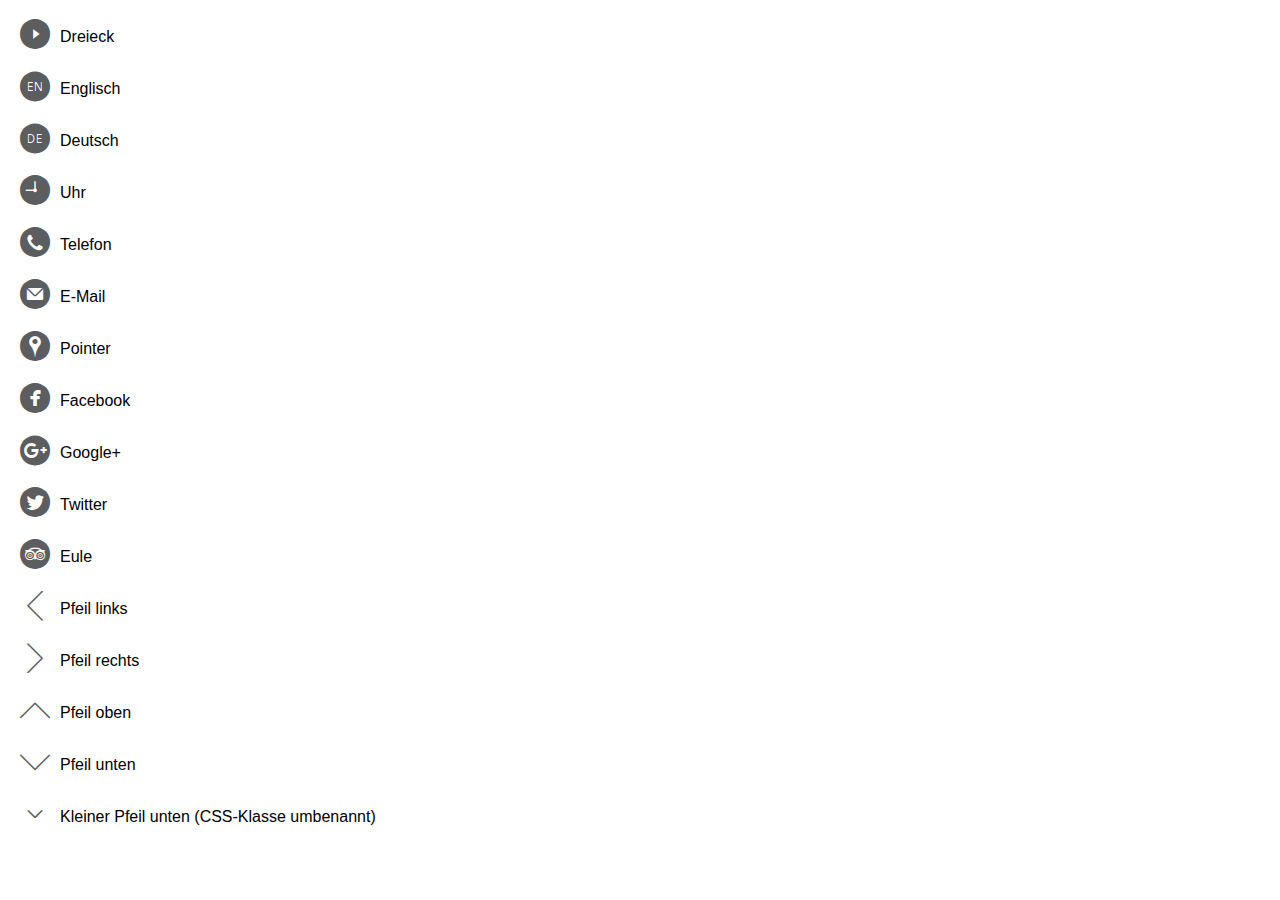
<file: fonts/eiffel-icons.html>
﻿<!doctype html>
	<head>
		<meta charset="utf-8">
		<meta http-equiv="X-UA-Compatible" content="IE=edge,chrome=1">

		<title>Eiffel Icons Sample</title>

		<style type="text/css" media="all">

			/*==================================================================================*/

			/* http://meyerweb.com/eric/tools/css/reset/
			   v2.0b2 | 201101
			   NOTE: THIS IS A BETA VERSION (see previous line)
			   USE WITH CAUTION AND TEST WITH ABANDON */

			html, body, div, span, applet, object, iframe,
			h1, h2, h3, h4, h5, h6, p, blockquote, pre,
			a, abbr, acronym, address, big, cite, code,
			del, dfn, em, img, ins, kbd, q, s, samp,
			small, strike, strong, sub, sup, tt, var,
			b, u, i, center,
			dl, dt, dd, ol, ul, li,
			fieldset, form, label, legend,
			table, caption, tbody, tfoot, thead, tr, th, td,
			article, aside, canvas, details, embed,
			figure, figcaption, footer, header, hgroup,
			menu, nav, output, ruby, section, summary,
			time, mark, audio, video {
				margin: 0;
				padding: 0;
				border: 0;
				font-size: 100%;
				font: inherit;
				vertical-align: baseline;
			}
			/* HTML5 display-role reset for older browsers */
			article, aside, details, figcaption, figure,
			footer, header, hgroup, menu, nav, section {
				display: block;
			}
			body {
				line-height: 1;
			}
			ol, ul {
				list-style: none;
			}
			blockquote, q {
				quotes: none;
			}
			blockquote:before, blockquote:after,
			q:before, q:after {
				content: '';
				content: none;
			}
			table {
				border-collapse: collapse;
				border-spacing: 0;
			}

			/*==================================================================================*/

			@font-face {
				font-family: "Eiffel-Icons";
				src: 	url("eiffel-icons.eot");
				src: 	url("eiffel-icons.eot?#iefix") format("embedded-opentype"),
						url("eiffel-icons.woff2") format("woff2"),
						url("eiffel-icons.woff") format("woff"),
						url("eiffel-icons.ttf") format("truetype"),
						url("eiffel-icons.svg#eiffel-icons") format("svg");
				font-weight: normal;
				font-style: normal;
			}

			body {
				padding: 20px;
				font-family: Arial, sans-serif;
				font-weight: normal;
				text-rendering: optimizeLegibility;
				-webkit-font-smoothing: antialiased; /* Avoid too heavy type in Chrome Mac */
				-moz-osx-font-smoothing: grayscale; /* Same for Firefox Mac */
			}

			p {
				line-height: 30px;
				margin-bottom: 20px;
			}

			.icon:before {
				content: "";
				font-family: "Eiffel-Icons";
				color: #5B5D5E;
				font-size: 30px;
				margin-right: 10px;
			}

			.icon-triangle:before {
				content: "a";
			}
			.icon-english:before {
				content: "b";
			}
			.icon-german:before {
				content: "c";
			}
			.icon-watch:before {
				content: "d";
			}
			 .icon-phone:before {
			 	content: "e";
			}
			.icon-mail:before {
				content: "f";
			}
			.icon-pointer:before {
				content: "g";
			}
			.icon-facebook:before {
				content: "h";
			}
			.icon-google:before {
				content: "i";
			}
			.icon-twitter:before {
				content: "j";
			}
			.icon-owl:before {
				content: "k";
			}
			.icon-arrow-right:before {
				content: "l";
			}
			.icon-arrow-left:before {
				content: "n";
			}
			.icon-arrow-top:before {
				content: "o";
			}
			.icon-arrow-down:before {
				content: "p";
			}
			.icon-small-arrow-down:before {
				content: "m";
			}


	</style>
	</head>
	<body>
		<p class="icon icon-triangle">Dreieck</p>
		<p class="icon icon-english">Englisch</p>
		<p class="icon icon-german">Deutsch</p>
		<p class="icon icon-watch">Uhr</p>
		<p class="icon icon-phone">Telefon</p>
		<p class="icon icon-mail">E-Mail</p>
		<p class="icon icon-pointer">Pointer</p>
		<p class="icon icon-facebook">Facebook</p>
		<p class="icon icon-google">Google+</p>
		<p class="icon icon-twitter">Twitter</p>
		<p class="icon icon-owl">Eule</p>
		<p class="icon icon-arrow-left">Pfeil links</p>
		<p class="icon icon-arrow-right">Pfeil rechts</p>
		<p class="icon icon-arrow-top">Pfeil oben</p>
		<p class="icon icon-arrow-down">Pfeil unten</p>
		<p class="icon icon-small-arrow-down">Kleiner Pfeil unten (CSS-Klasse umbenannt)</p>
	</body>
</html>
</file>
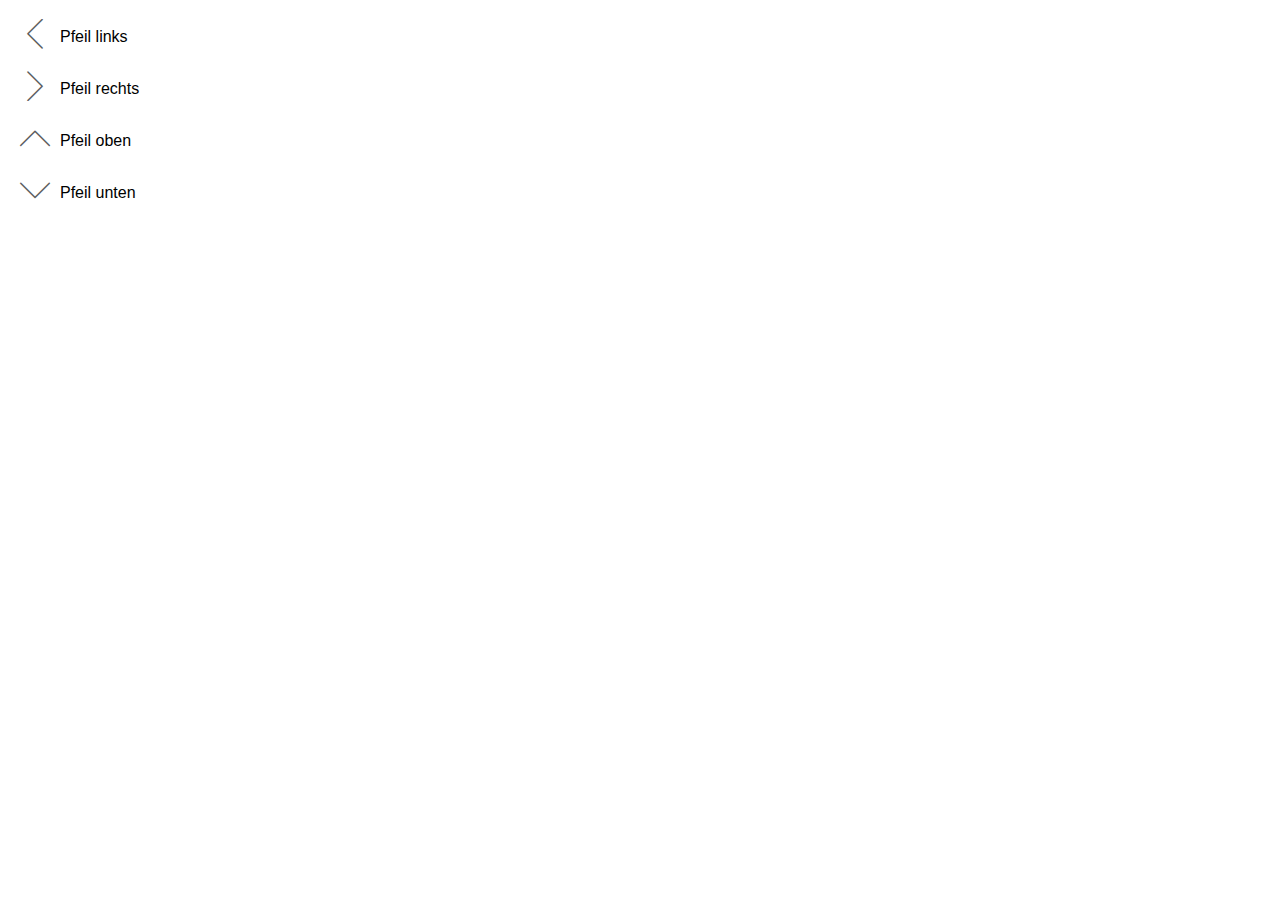
<file: fonts/koch-icons.html>
﻿<!doctype html>
	<head>
		<meta charset="utf-8">
		<meta http-equiv="X-UA-Compatible" content="IE=edge,chrome=1">

		<title>Koch Icons Sample – v6</title>

		<style type="text/css" media="all">

			/*==================================================================================*/

			/* http://meyerweb.com/eric/tools/css/reset/
			   v2.0b2 | 201101
			   NOTE: THIS IS A BETA VERSION (see previous line)
			   USE WITH CAUTION AND TEST WITH ABANDON */

			html, body, div, span, applet, object, iframe,
			h1, h2, h3, h4, h5, h6, p, blockquote, pre,
			a, abbr, acronym, address, big, cite, code,
			del, dfn, em, img, ins, kbd, q, s, samp,
			small, strike, strong, sub, sup, tt, var,
			b, u, i, center,
			dl, dt, dd, ol, ul, li,
			fieldset, form, label, legend,
			table, caption, tbody, tfoot, thead, tr, th, td,
			article, aside, canvas, details, embed,
			figure, figcaption, footer, header, hgroup,
			menu, nav, output, ruby, section, summary,
			time, mark, audio, video {
				margin: 0;
				padding: 0;
				border: 0;
				font-size: 100%;
				font: inherit;
				vertical-align: baseline;
			}
			/* HTML5 display-role reset for older browsers */
			article, aside, details, figcaption, figure,
			footer, header, hgroup, menu, nav, section {
				display: block;
			}
			body {
				line-height: 1;
			}
			ol, ul {
				list-style: none;
			}
			blockquote, q {
				quotes: none;
			}
			blockquote:before, blockquote:after,
			q:before, q:after {
				content: '';
				content: none;
			}
			table {
				border-collapse: collapse;
				border-spacing: 0;
			}

			/*==================================================================================*/

			@font-face {
				font-family: "Koch-Icons";
				src: 	url("koch-icons.eot");
				src: 	url("koch-icons.eot?#iefix") format("embedded-opentype"),
						url("koch-icons.woff2") format("woff2"),
						url("koch-icons.woff") format("woff"),
						url("koch-icons.ttf") format("truetype"),
						url("koch-icons.svg#koch-icons") format("svg");
				font-weight: normal;
				font-style: normal;
			}

			body {
				padding: 20px;
				font-family: Arial, sans-serif;
				font-weight: normal;
				text-rendering: optimizeLegibility;
				-webkit-font-smoothing: antialiased; /* Avoid too heavy type in Chrome Mac */
				-moz-osx-font-smoothing: grayscale; /* Same for Firefox Mac */
			}

			p {
				line-height: 30px;
				margin-bottom: 20px;
			}

			.icon:before {
				content: "";
				font-family: "Koch-Icons";
				color: #5B5D5E;
				font-size: 30px;
				margin-right: 10px;
			}

			.icon-arrow-right:before {
				content: "l";
			}
			.icon-arrow-left:before {
				content: "n";
			}
			.icon-arrow-top:before {
				content: "o";
			}
			.icon-arrow-down:before {
				content: "p";
			}


	</style>
	</head>
	<body>
		<p class="icon icon-arrow-left">Pfeil links</p>
		<p class="icon icon-arrow-right">Pfeil rechts</p>
		<p class="icon icon-arrow-top">Pfeil oben</p>
		<p class="icon icon-arrow-down">Pfeil unten</p>
	</body>
</html>
</file>
<file: styles/vendor.2e0189f1.css>
/*!
 * Polyfill CSS object-fit
 * http://helloanselm.com/object-fit
 *
 * @author: Anselm Hannemann <hello@anselm-hannemann.com>
 * @author: Christian "Schepp" Schaefer <schaepp@gmx.de>
 * @version: 0.3.4
 *
 */x-object-fit{position:relative!important;display:inline-block!important}x-object-fit>.x-object-fit-taller,x-object-fit>.x-object-fit-wider{position:absolute!important;left:-100%!important;right:-100%!important;top:-100%!important;bottom:-100%!important;margin:auto!important}.x-object-fit-none>.x-object-fit-taller,.x-object-fit-none>.x-object-fit-wider{width:auto!important;height:auto!important}.x-object-fit-fill>.x-object-fit-taller,.x-object-fit-fill>.x-object-fit-wider{width:100%!important;height:100%!important}.x-object-fit-contain>.x-object-fit-taller{width:auto!important;height:100%!important}.x-object-fit-contain>.x-object-fit-wider,.x-object-fit-cover>.x-object-fit-taller{width:100%!important;height:auto!important}.x-object-fit-cover>.x-object-fit-taller,.x-object-fit-cover>.x-object-fit-wider{max-height:none!important}.x-object-fit-cover>.x-object-fit-taller{max-width:none!important}.x-object-fit-cover>.x-object-fit-wider{width:auto!important;height:100%!important;max-width:none!important}.x-object-position-top>.x-object-fit-taller,.x-object-position-top>.x-object-fit-wider{top:0!important;bottom:auto!important}.x-object-position-right>.x-object-fit-taller,.x-object-position-right>.x-object-fit-wider{left:auto!important;right:0!important}.x-object-position-bottom>.x-object-fit-taller,.x-object-position-bottom>.x-object-fit-wider{top:auto!important;bottom:0!important}.x-object-position-left>.x-object-fit-taller,.x-object-position-left>.x-object-fit-wider{left:0!important;right:auto!important}
</file>
